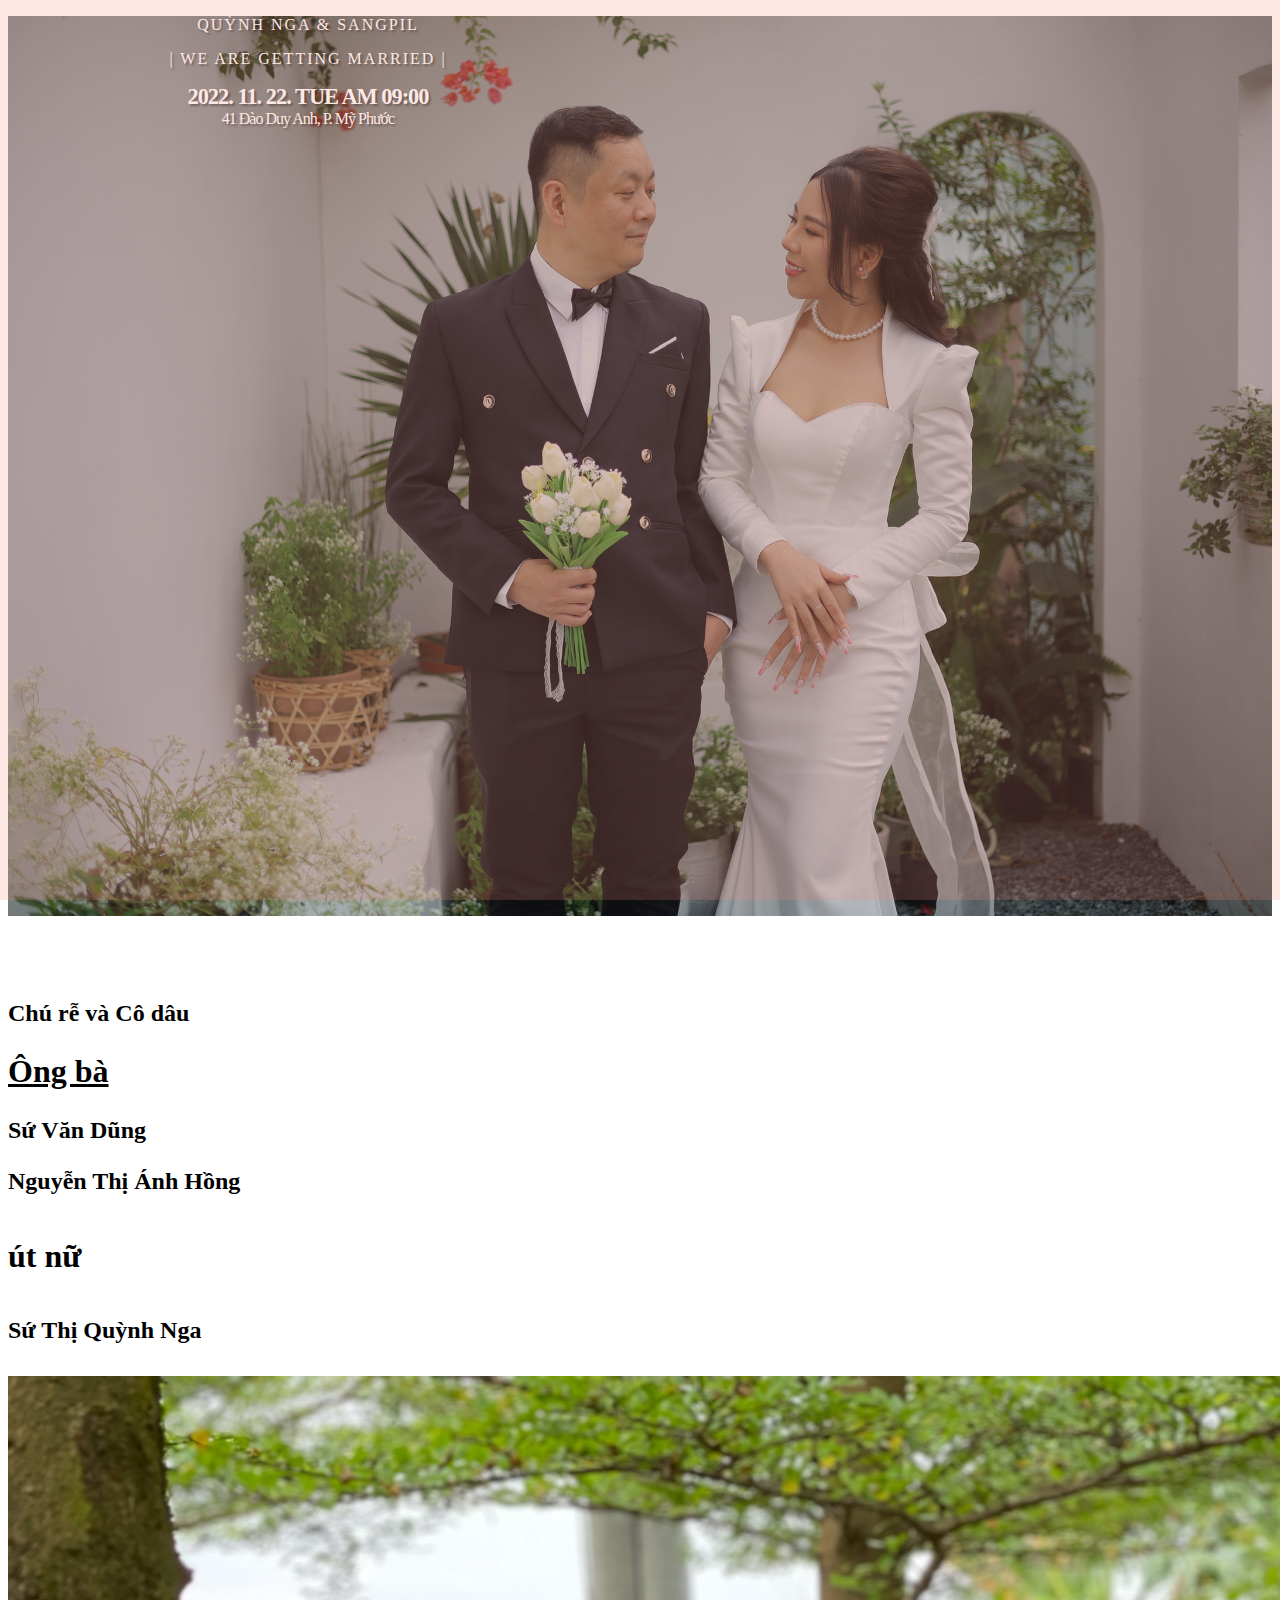
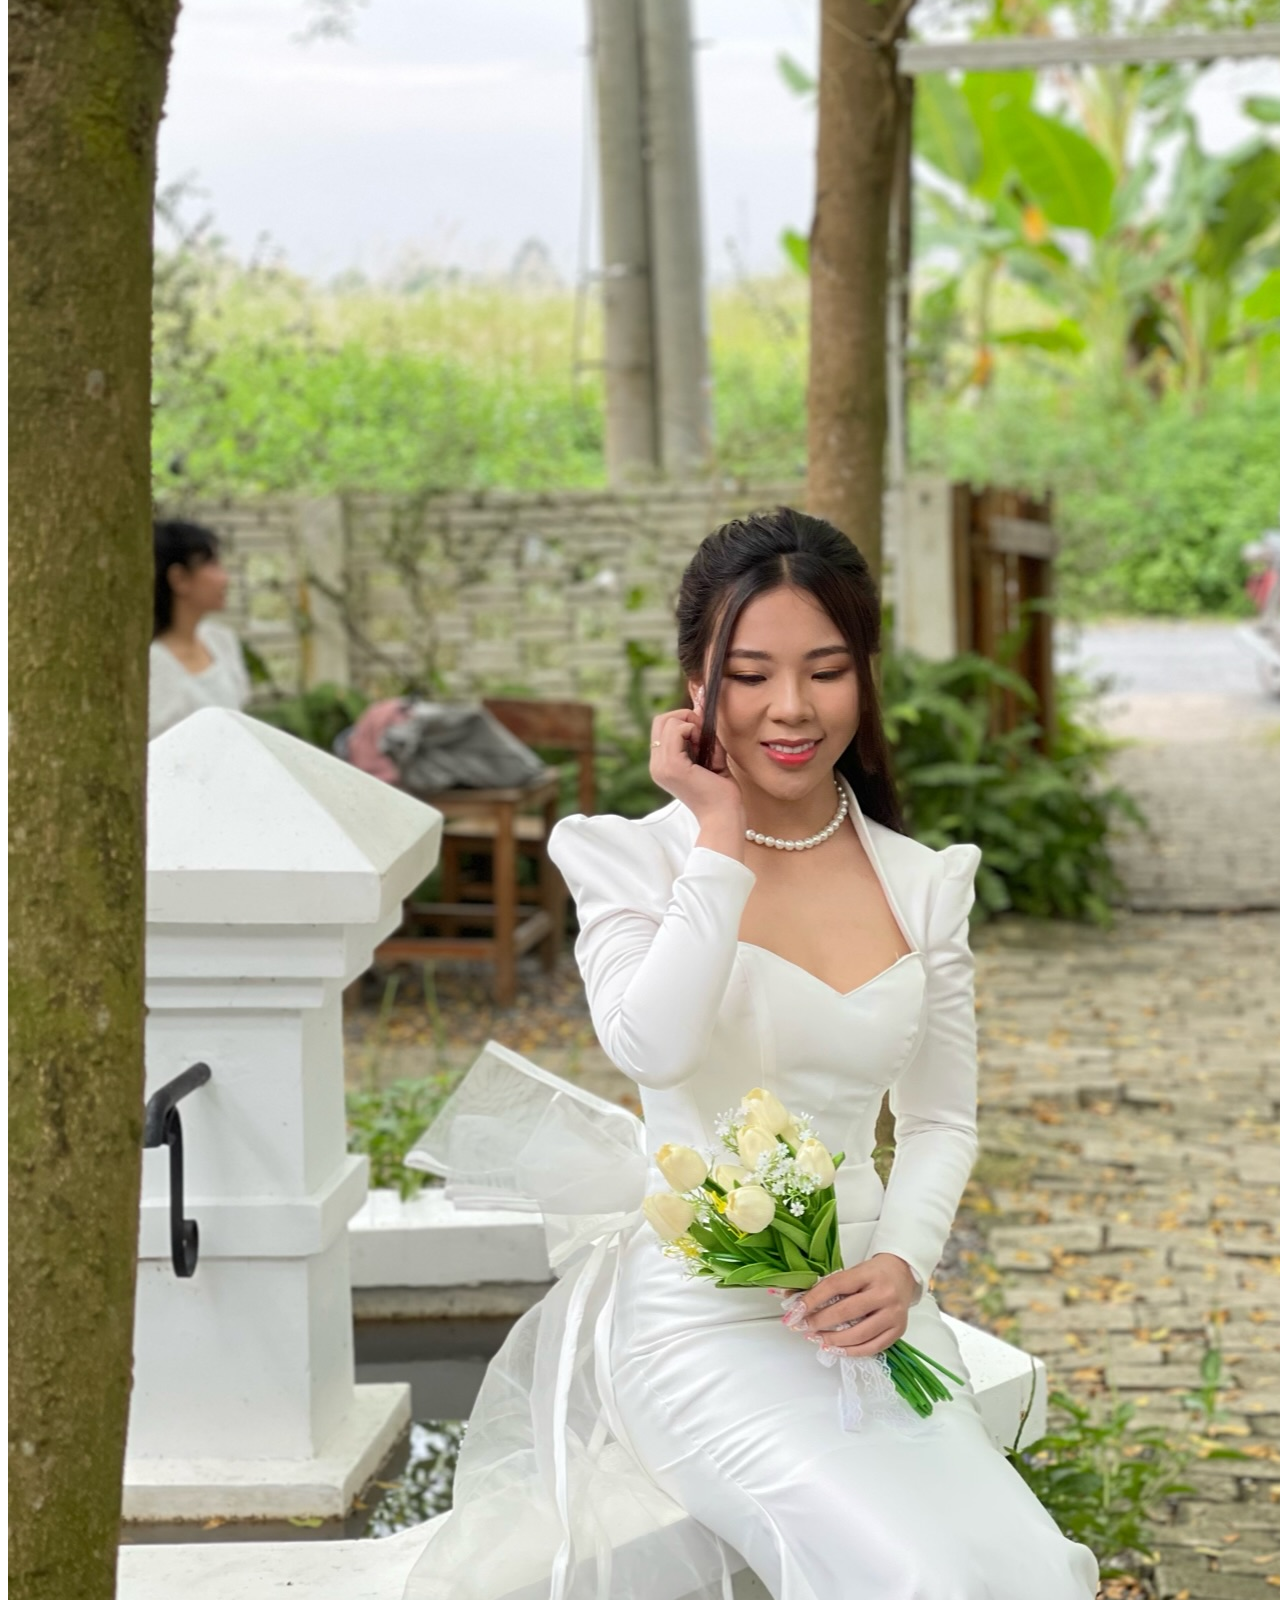
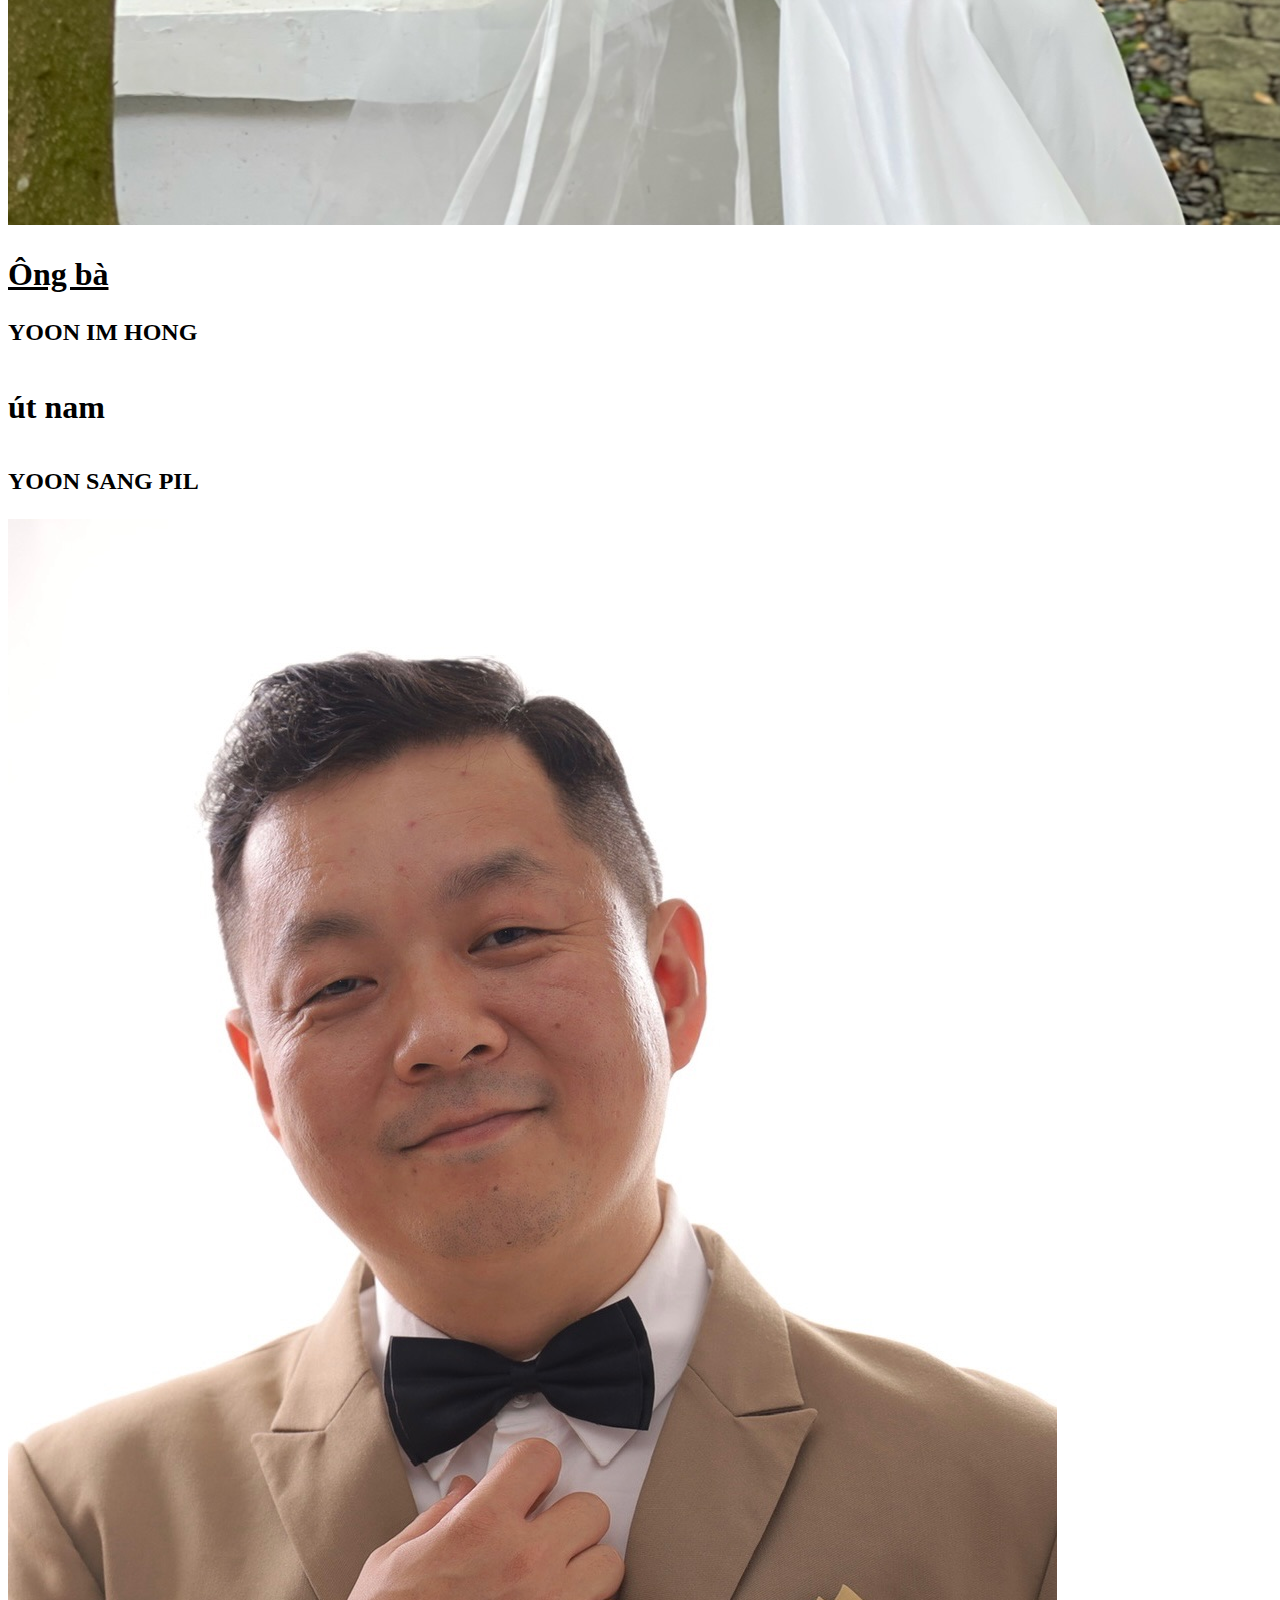
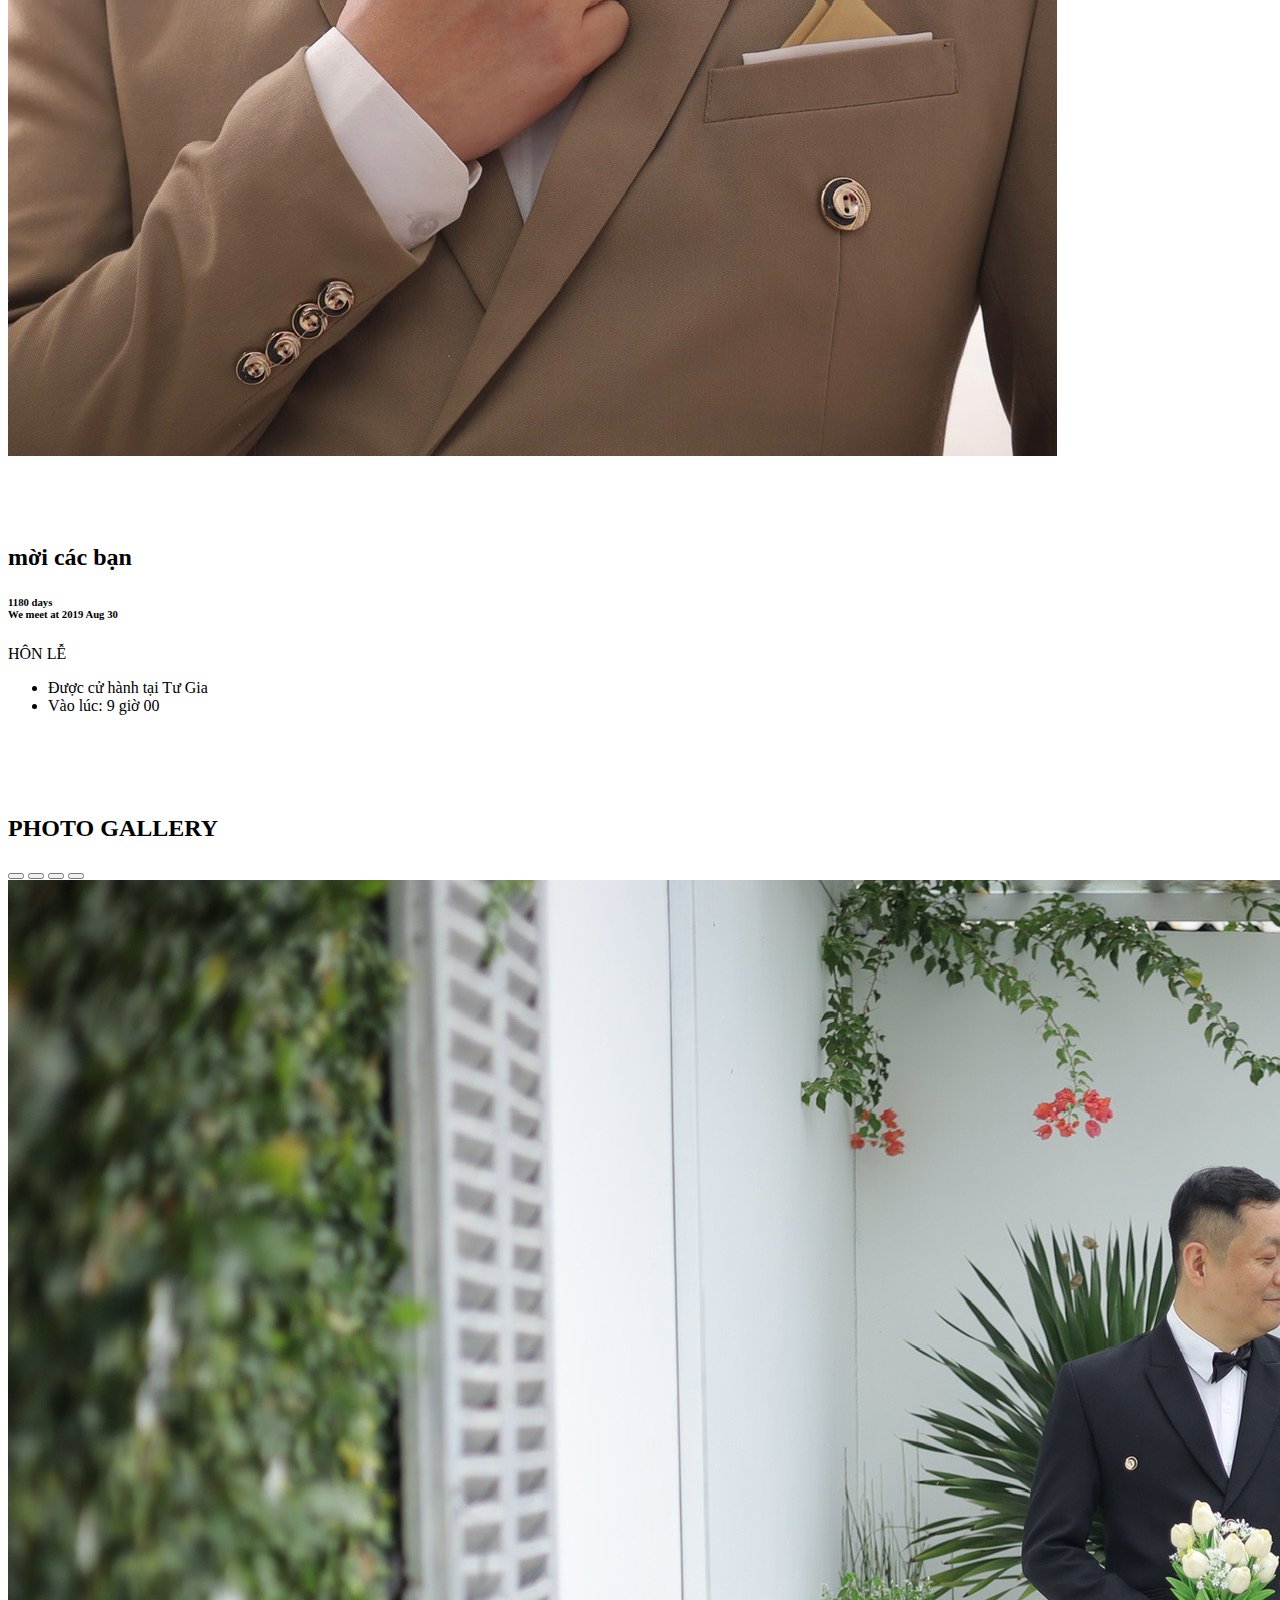
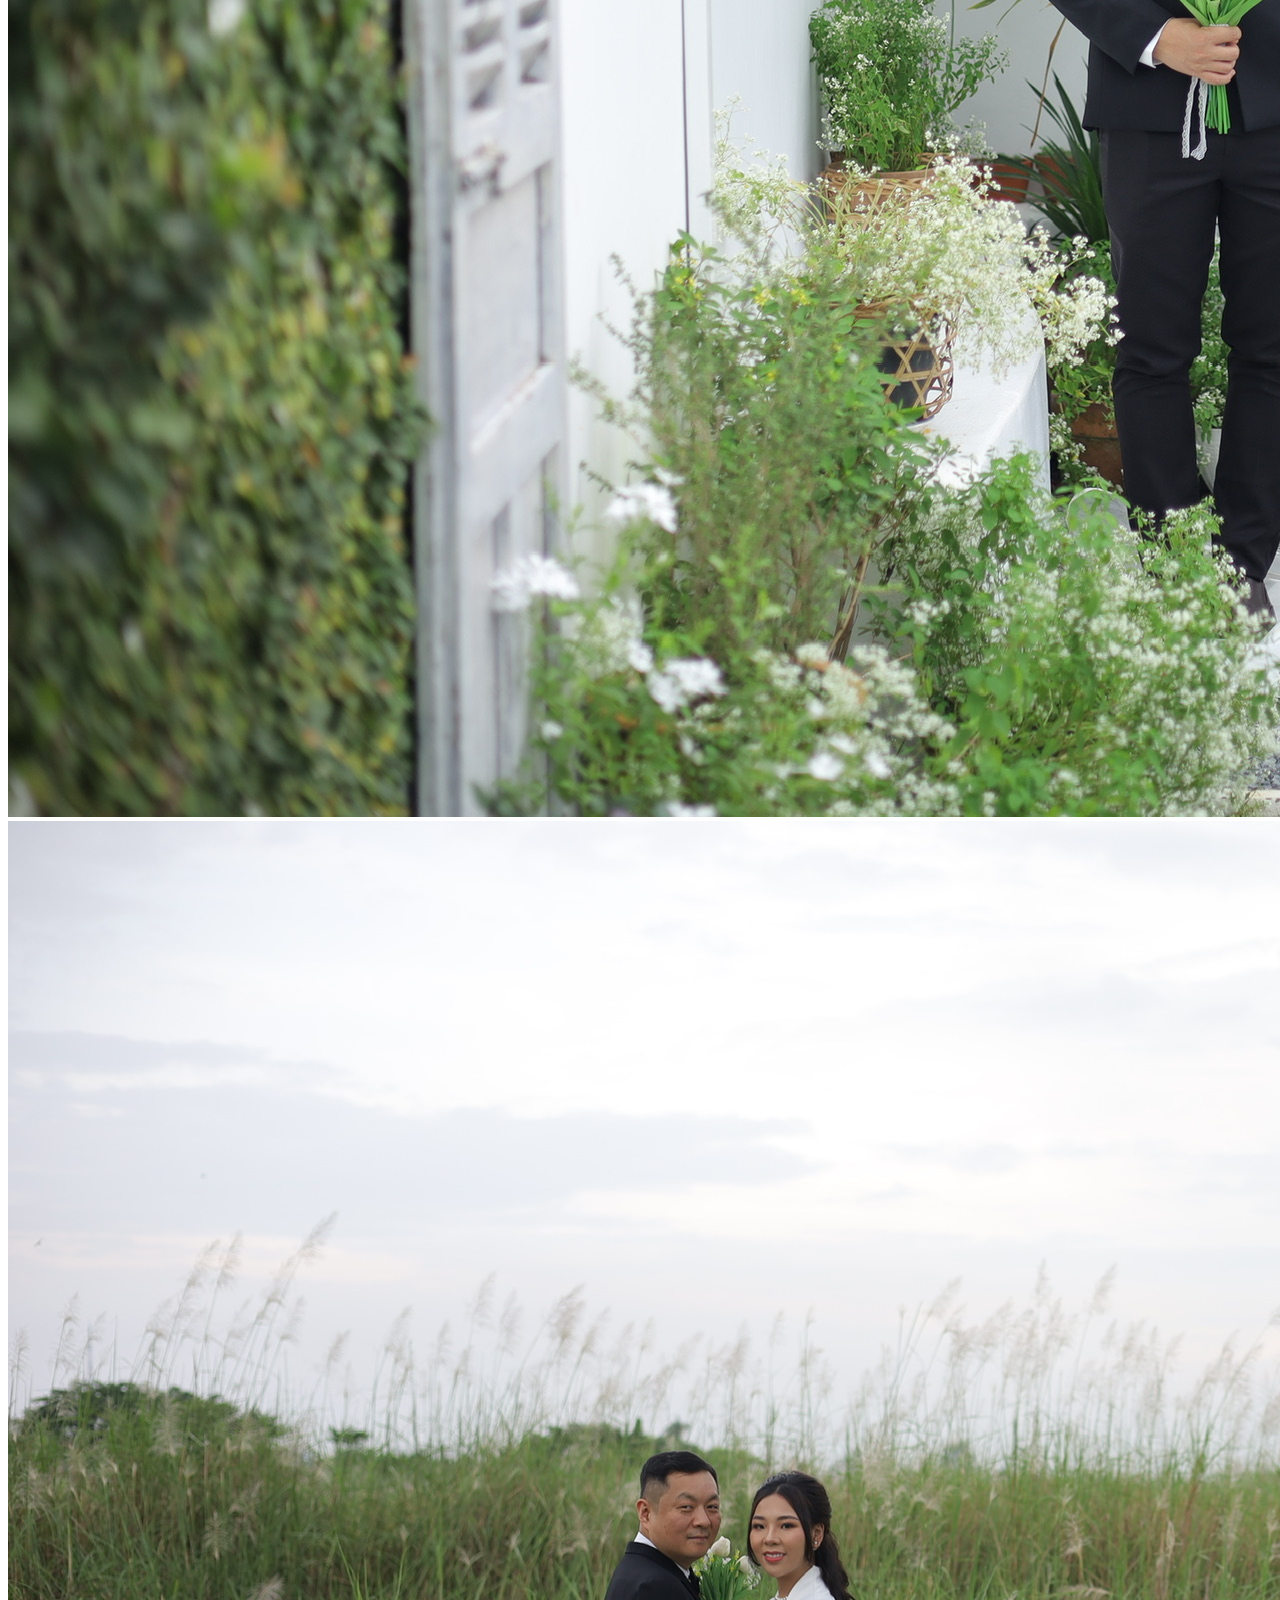
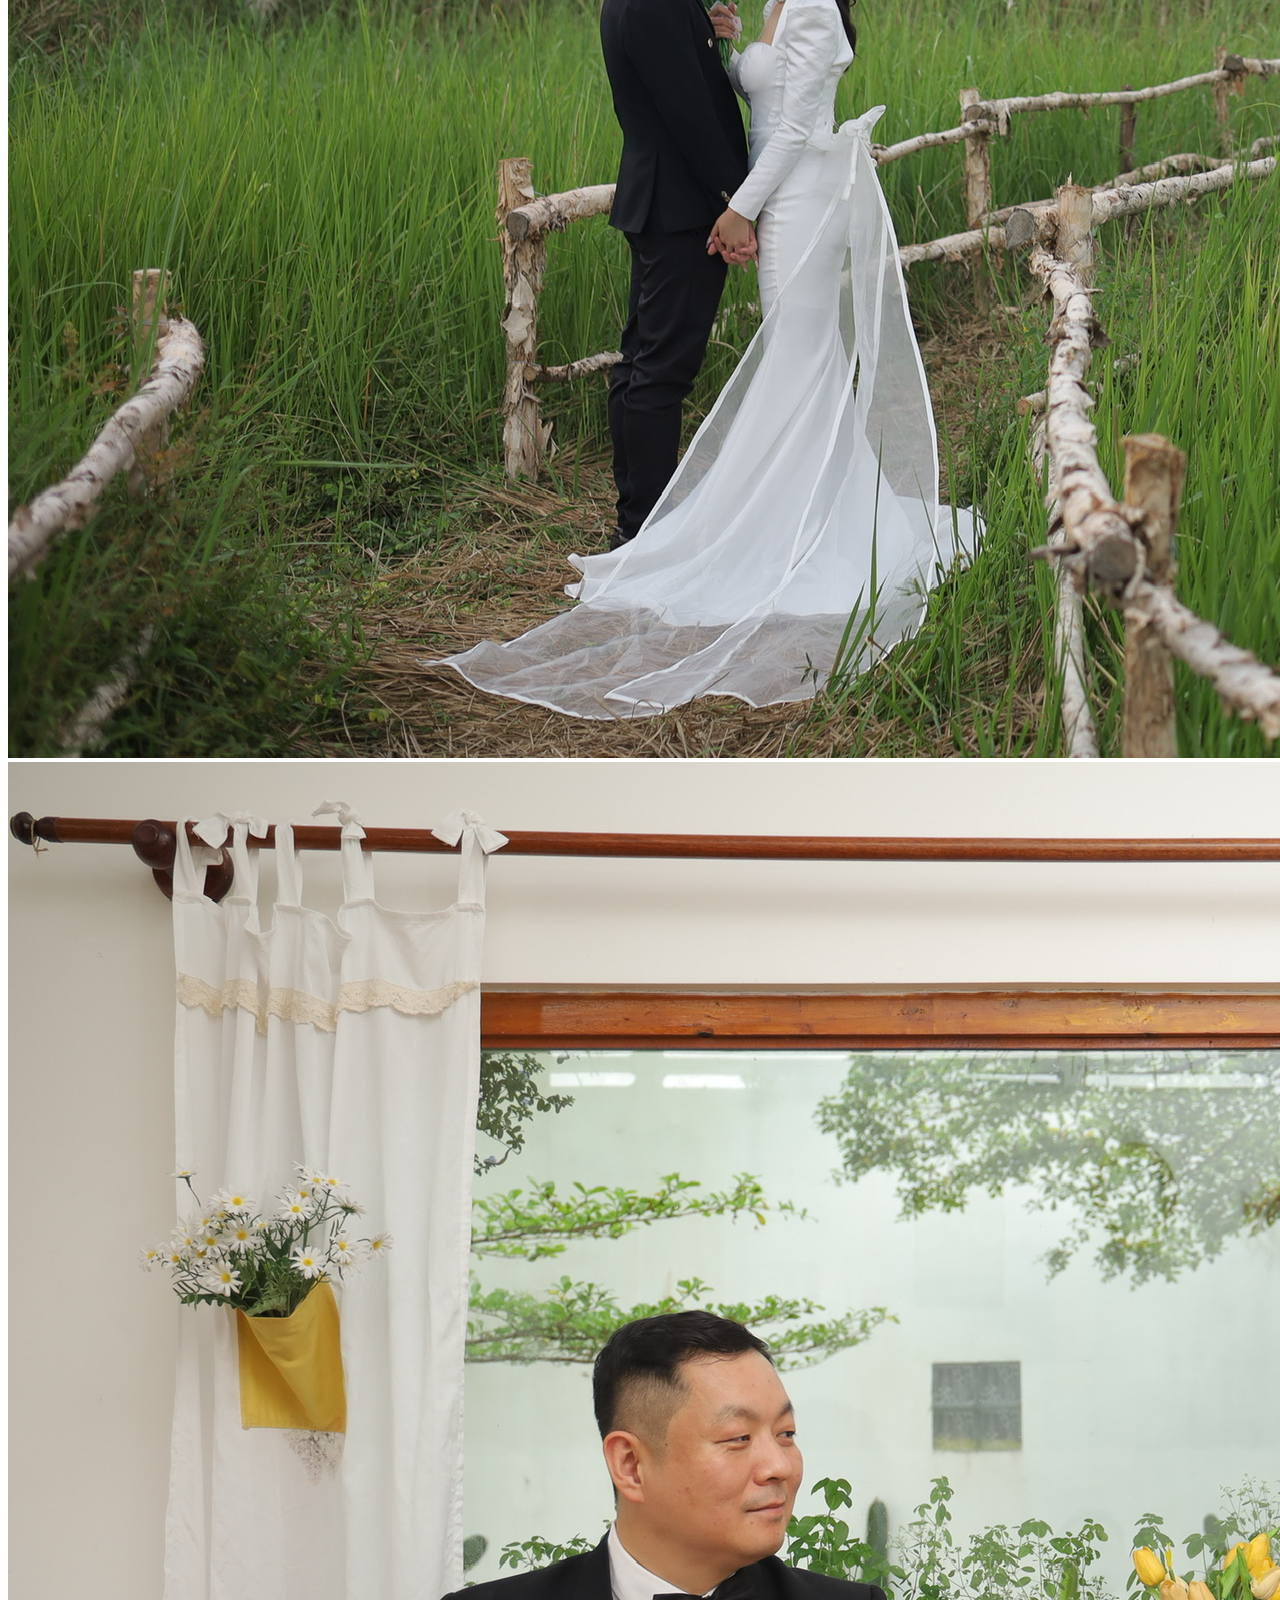
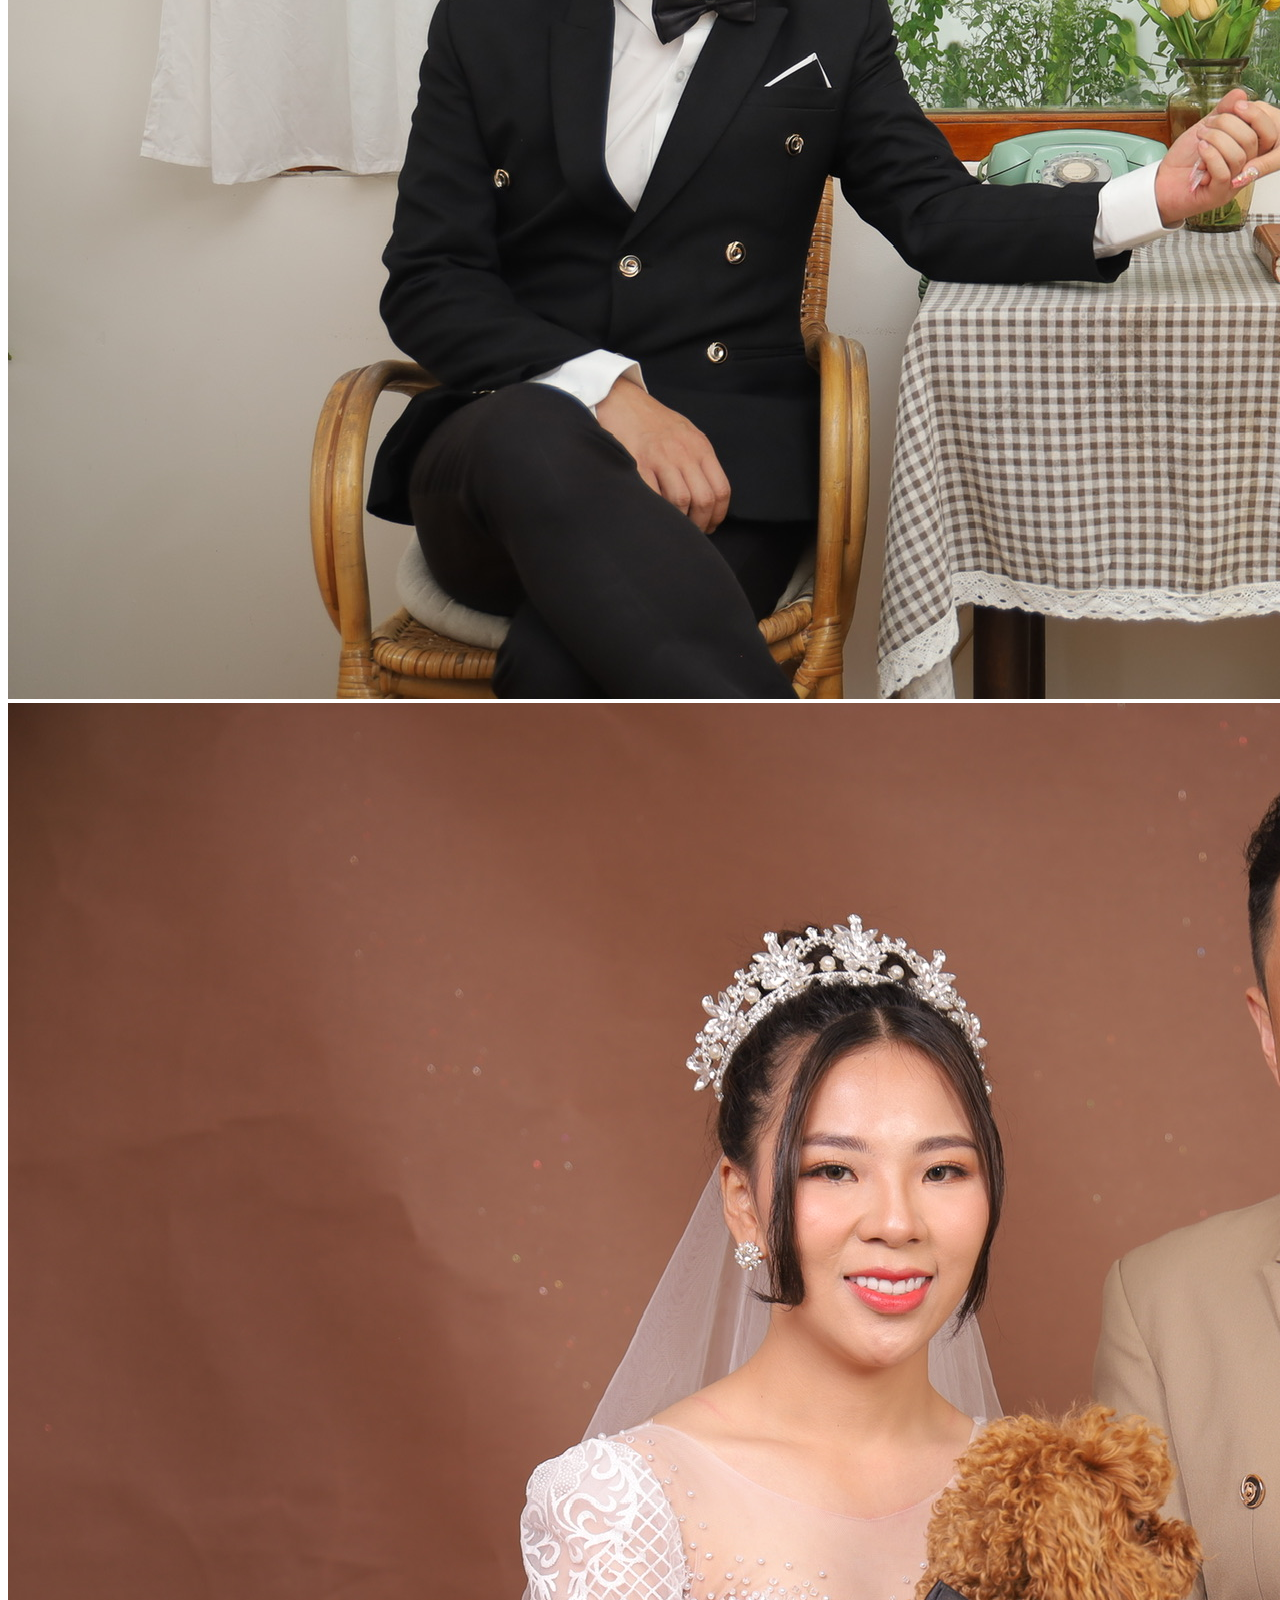
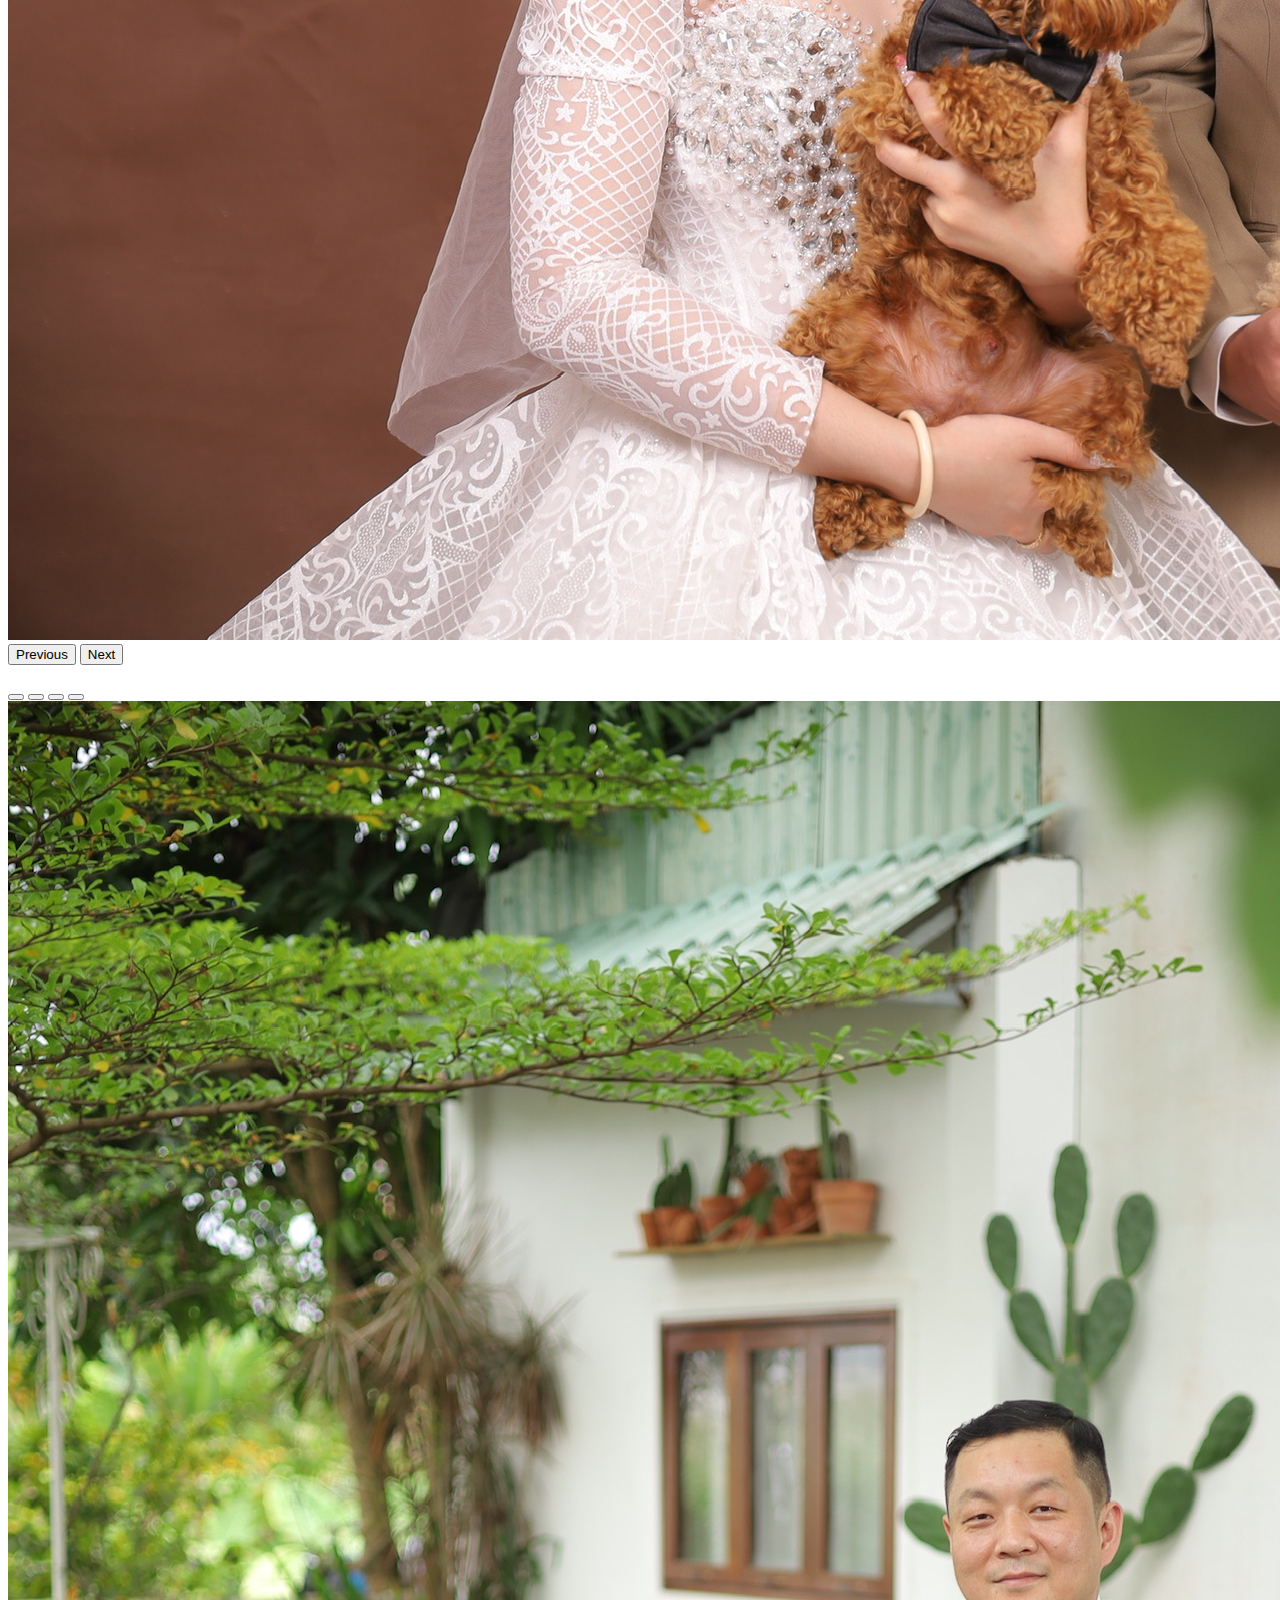
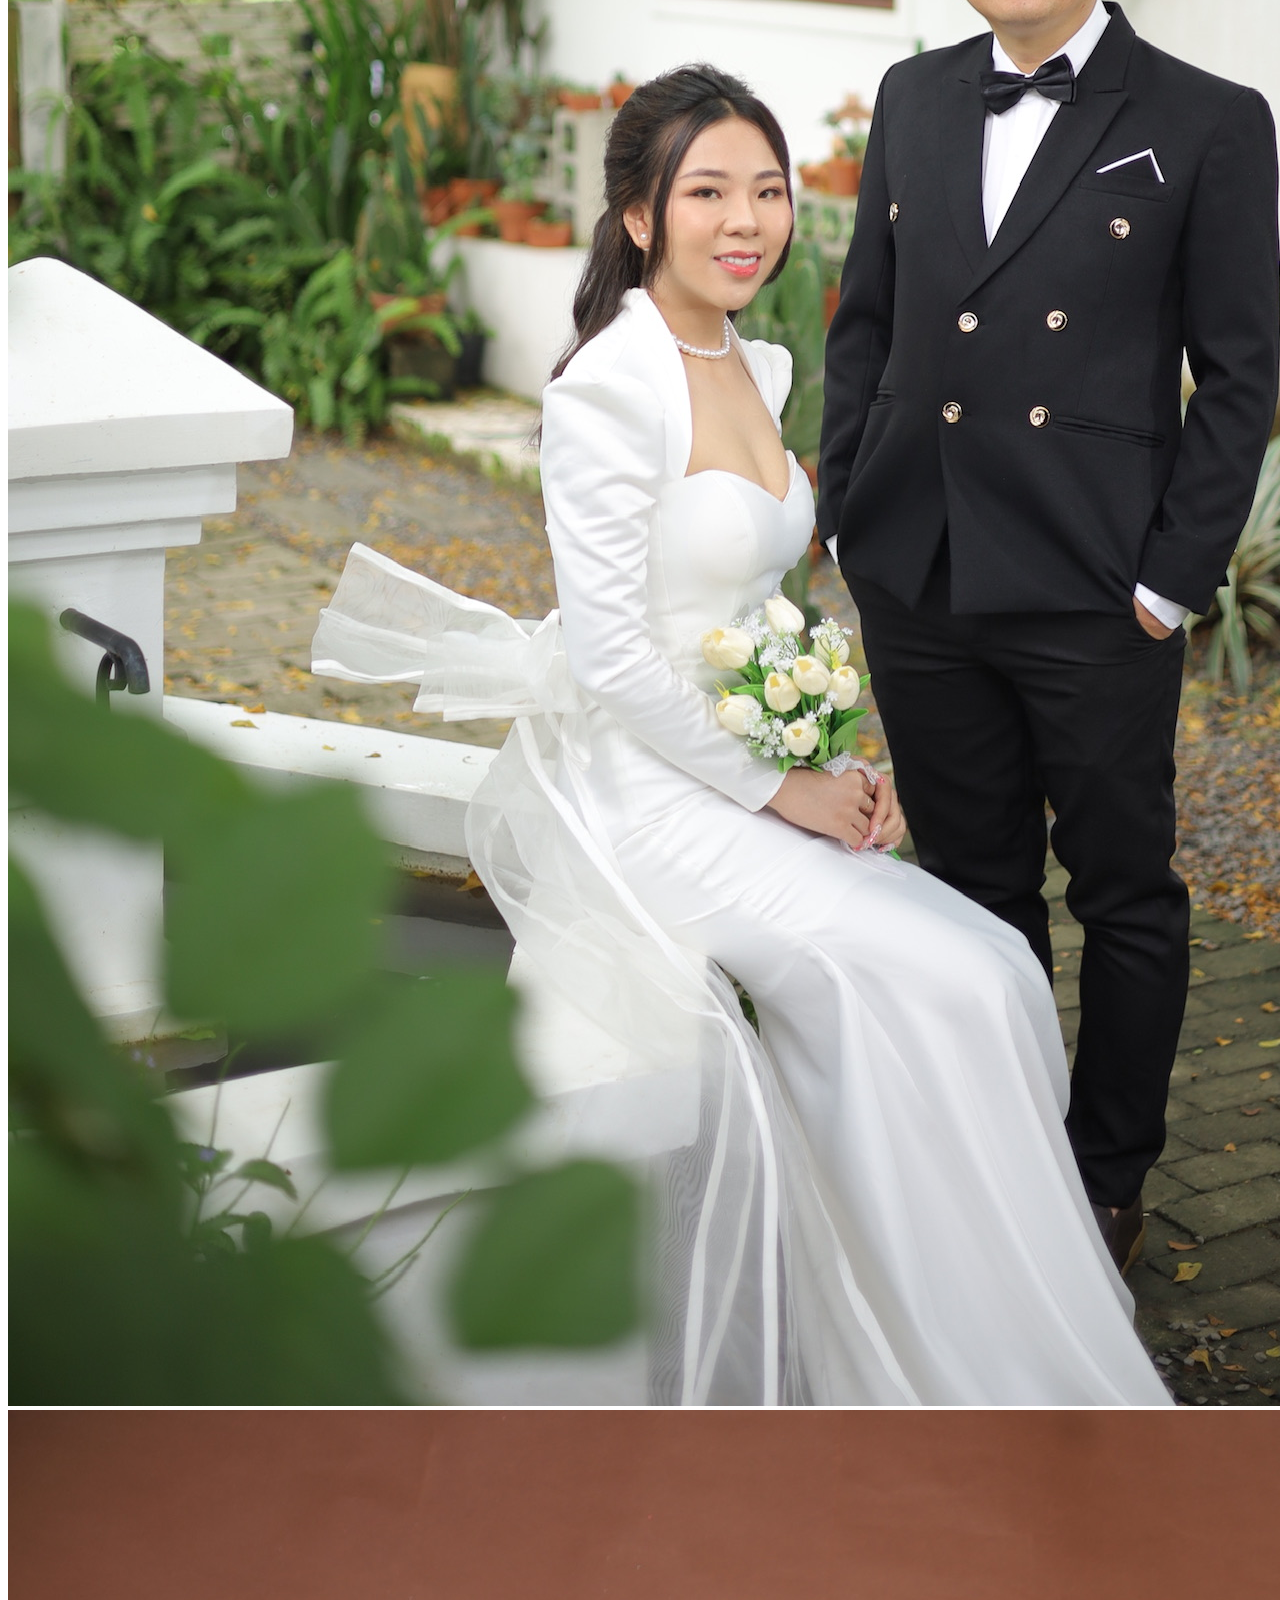
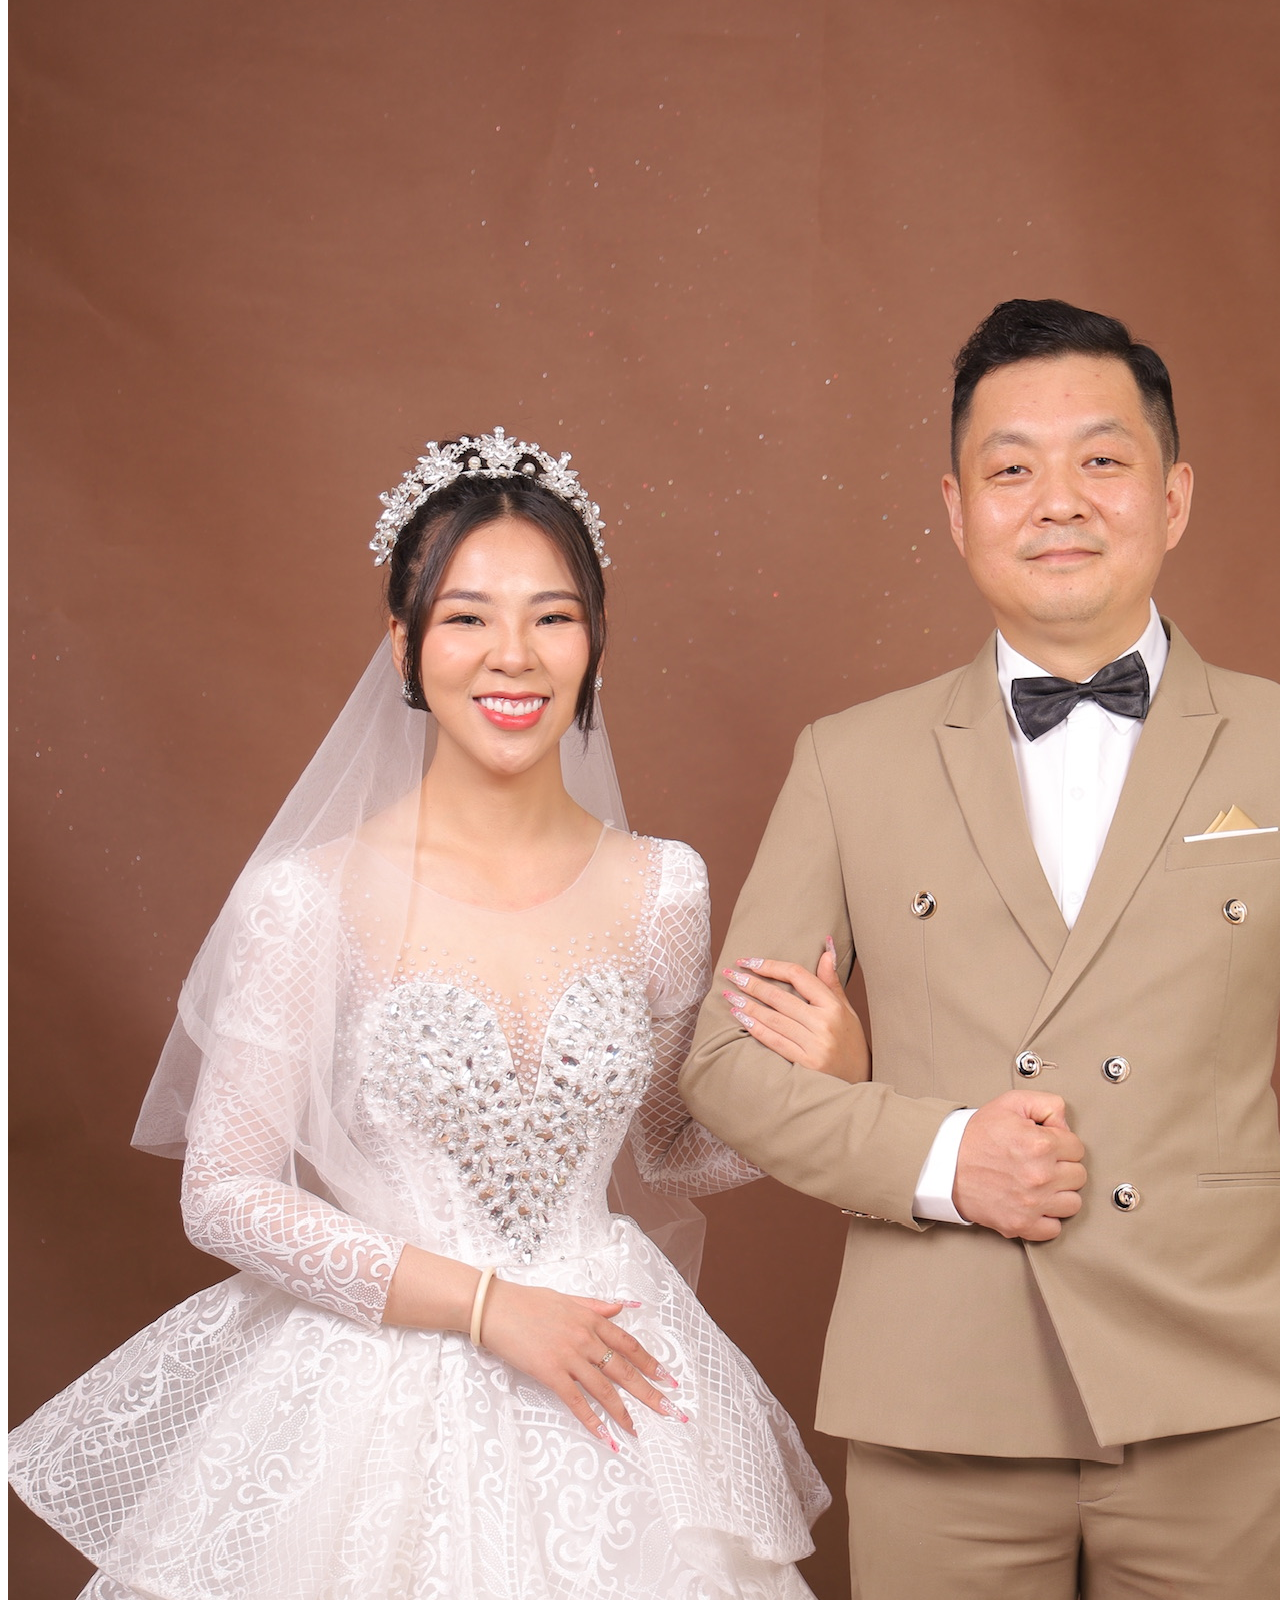
<file: index.html>
<!DOCTYPE html>
<html lang="en">
<head>
    <meta charset="UTF-8">
    <meta http-equiv="X-UA-Compatible" content="IE=edge">
    <meta name="viewport" content="width=device-width, initial-scale=1.0">
    <!-- url 링크시 썸네일 이미지 -->
    <meta property="og:image" content="https://raw.githubusercontent.com/angelgun/-angelgun-annaandsp.io/main/img/background-img.JPG">
    <!-- url 링크시 설명-->
    <meta name="description" content="Sứ Thị Quỳnh Nga Thẻ mời di động">
    <meta property="og:site_name" content="Sứ Thị Quỳnh Nga Thẻ mời di động">
    <meta property="og:title" content="Sứ Thị Quỳnh Nga Thẻ mời di động">
    <meta property="og:type" content="website" />
    <title>Sứ Thị Quỳnh Nga Thẻ mời di động</title>
    <link rel="icon" type="image/x-icon" href="./favicon.png">
    <link rel="stylesheet" href="./css/style.css">
    <link href="https://cdn.jsdelivr.net/npm/bootstrap@5.0.2/dist/css/bootstrap.min.css" rel="stylesheet" integrity="sha384-EVSTQN3/azprG1Anm3QDgpJLIm9Nao0Yz1ztcQTwFspd3yD65VohhpuuCOmLASjC" crossorigin="anonymous">
</head>
<body>
    <div class="page-content">
        <div class="div">
            <div class="start-page">
                <div class="start-wedding-anno d-flex align-items-center justify-content-start">
                    <div class="container start-anno-container ">
                        <p class="start-couple-name" style="font-size:1em">QUỲNH NGA & SANGPIL</p>
                        <p class="h2 mt-5" style="font-family: 'Gugi'; font-size:1.0em">
                            | WE ARE GETTING MARRIED |
                        </p>
                        <p class="h2 mt-5"
                           style="font-family: 'Noto Serif KR', serif; font-size:1.0em; letter-spacing:-1px">
                            <b style="font-size:1.4em;">2022. 11. 22. TUE AM 09:00</b>
                            <br>41 Đào Duy Anh, P. Mỹ Phước
                        </p>
                    </div>
                </div>
            </div>
            <div class="my-section">
                <div class="container">
                    <h2 class="h1 text-center pb-3" style="font-family: 'Noto Serif KR', serif;">Chú rễ và Cô dâu</h2>
                    <div class="row text-center">
                        <div class="col-md-6">
                            <div class="mt-3">
                                <h2 style="font-family: serif; font-size:2em">
                                    <u>Ông bà</u>
                                </h2>
                                <h3 style="font-family: serif; font-size:1.5em">
                                    Sứ Văn Dũng
                                </h3>
                                <h3 style="font-family: serif; font-size:1.5em">
                                    Nguyễn Thị Ánh Hồng
                                </h3>
                                <h4 style="font-family: serif; font-size:2em">
                                    út nữ
                                </h4>
                                <h4 style="font-family: serif; font-size:1.5em">
                                    Sứ Thị Quỳnh Nga
                                </h4>
                                <img alt="wife" class="img-fluid" src="./img/wife.JPG"/>
                            </div>
                        </div>
                        <div class="col-md-6">
                            <div class="mt-3">
                                <h2 style="font-family: serif; font-size:2em">
                                    <u>Ông bà</u>
                                </h2>
                                <h3 style="font-family: serif; font-size:1.5em">
                                    YOON IM HONG
                                </h3>
                                <h4 style="font-family: serif; font-size:2em">
                                    út nam
                                </h4>
                                <h3 style="font-family: serif; font-size:1.5em">
                                    YOON SANG PIL</h3>
                                <img alt="Bride" class="img-fluid" src="./img/husband.JPG"/>
                            </div>
                        </div>
                    </div>
                </div>
            </div>
            <div class="my-section bg-light">
                <div class="container">
                    <h2 class="h1 text-center pb-3" style="font-family: 'Noto Serif KR', serif;">mời các bạn</h2>
                        <div class="col text-center mb-5">
                            <h6 style="font-family: 'Noto Serif KR', serif;">
                                1180 days<br>
                                We meet at 2019 Aug 30
                            </h6>
                        </div>
                    <div class="row">
                        <div class="col-md-7 col-sm-12">
                            <div class="my-3">
                                <div class="h4">HÔN LỄ</div>
                                <ul>
                                    <li>
                                        <i class="text-muted fas fa-map-marker-alt"></i>
                                        <span class="pl-2 text-muted">Được cử hành tại Tư Gia                                        </span>
                                    </li>
                                    <li class="pt-2">
                                        <i class="text-muted far fa-calendar-alt"></i>
                                        <span class="pl-2 text-muted">Vào lúc: 9 giờ 00
                                        </span>
                                    </li>
                                </ul>
                            </div>
                        </div>
                    </div>
                </div>
            </div>
            <div class="my-section" id="gallery">
                <div class="photo-gallery">
                    <div class="container">
                        <h2 class="h1 text-center pb-3" style="font-family: 'Noto Serif KR', serif;">PHOTO GALLERY</h2>
                        <div id="carouselIndicators1" class="carousel slide" data-bs-ride="carousel">
                            <div class="carousel-indicators">
                              <button type="button" data-bs-target="#carouselIndicators1" data-bs-slide-to="0" class="active" aria-current="true" aria-label="Slide 1"></button>
                              <button type="button" data-bs-target="#carouselIndicators1" data-bs-slide-to="1" aria-label="Slide 2"></button>
                              <button type="button" data-bs-target="#carouselIndicators1" data-bs-slide-to="2" aria-label="Slide 3"></button>
                              <button type="button" data-bs-target="#carouselIndicators1" data-bs-slide-to="3" aria-label="Slide 4"></button>
                            </div>
                            <div class="carousel-inner">
                              <div class="carousel-item active">
                                <img src="./img/C-1.JPG" class="d-block w-100" alt="C-1">
                              </div>
                              <div class="carousel-item">
                                <img src="./img/C-2.JPG" class="d-block w-100" alt="C-2">
                              </div>
                              <div class="carousel-item">
                                <img src="./img/C-3.JPG" class="d-block w-100" alt="C-3">
                              </div>
                              <div class="carousel-item">
                                <img src="./img/C-4.JPG" class="d-block w-100" alt="C-4">
                              </div>
                            </div>
                            <button class="carousel-control-prev" type="button" data-bs-target="#carouselIndicators1" data-bs-slide="prev">
                              <span class="carousel-control-prev-icon" aria-hidden="true"></span>
                              <span class="visually-hidden">Previous</span>
                            </button>
                            <button class="carousel-control-next" type="button" data-bs-target="#carouselIndicators1" data-bs-slide="next">
                              <span class="carousel-control-next-icon" aria-hidden="true"></span>
                              <span class="visually-hidden">Next</span>
                            </button>
                        </div>
                        <br/>
                        <div id="carouselIndicators2" class="carousel slide" data-bs-ride="carousel">
                            <div class="carousel-indicators">
                              <button type="button" data-bs-target="#carouselIndicators2" data-bs-slide-to="0" class="active" aria-current="true" aria-label="Slide 1"></button>
                              <button type="button" data-bs-target="#carouselIndicators2" data-bs-slide-to="1" aria-label="Slide 2"></button>
                              <button type="button" data-bs-target="#carouselIndicators2" data-bs-slide-to="2" aria-label="Slide 3"></button>
                              <button type="button" data-bs-target="#carouselIndicators2" data-bs-slide-to="3" aria-label="Slide 4"></button>
                            </div>
                            <div class="carousel-inner">
                              <div class="carousel-item active">
                                <img src="./img/C-N-1.JPG" class="d-block w-100" alt="C-1">
                              </div>
                              <div class="carousel-item">
                                <img src="./img/C-N-2.JPG" class="d-block w-100" alt="C-2">
                              </div>
                              <div class="carousel-item">
                                <img src="./img/C-N-3.JPG" class="d-block w-100" alt="C-3">
                              </div>
                              <div class="carousel-item">
                                <img src="./img/C-N-4.JPG" class="d-block w-100" alt="C-4">
                              </div>
                            </div>
                            <button class="carousel-control-prev" type="button" data-bs-target="#carouselIndicators2" data-bs-slide="prev">
                              <span class="carousel-control-prev-icon" aria-hidden="true"></span>
                              <span class="visually-hidden">Previous</span>
                            </button>
                            <button class="carousel-control-next" type="button" data-bs-target="#carouselIndicators2" data-bs-slide="next">
                              <span class="carousel-control-next-icon" aria-hidden="true"></span>
                              <span class="visually-hidden">Next</span>
                            </button>
                        </div>
                    </div>
                </div>
            </div>
            <br />
            <div class="my-section ww-rsvp-detail" id="map">
                <div class="container">
                    <div class="col text-center">
                        <h2 class="text-center pb-3" style="font-family: serif; font-size: 3em;">Tư gia</h2>
                        <div>
                            <h4 style="font-family: serif;">41 Đào Duy Anh, Mỹ Phước</h4>
                            <h4 style="font-family: serif;">Long Xuyên, An Giang</h4>
                        </div>
                    </div>
                    <div class="col-md-12">
                        <iframe src="https://www.google.com/maps/embed?pb=!1m18!1m12!1m3!1d3924.666692049094!2d105.43286171478259!3d10.368512792599098!2m3!1f0!2f0!3f0!3m2!1i1024!2i768!4f13.1!3m3!1m2!1s0x310a731941f3dd19%3A0xe1c71953ac8f9173!2zNDEgxJDDoG8gRHV5IEFuaCwgUC4gTeG7uSBQaMaw4bubYywgVGjDoG5oIHBo4buRIExvbmcgWHV5w6puLCBBbiBHaWFuZywg67Kg7Yq464Ko!5e0!3m2!1sko!2s!4v1668319035815!5m2!1sko!2s" width="100%" height="450" style="border:0;" allowfullscreen="" loading="lazy" referrerpolicy="no-referrer-when-downgrade"></iframe>
                    </div>
                </div>
            </div>
        </div>
    </div>
    <script src="./js/jquery-3.6.1.min.js"></script>
    <script src="https://cdn.jsdelivr.net/npm/bootstrap@5.0.2/dist/js/bootstrap.bundle.min.js" integrity="sha384-MrcW6ZMFYlzcLA8Nl+NtUVF0sA7MsXsP1UyJoMp4YLEuNSfAP+JcXn/tWtIaxVXM" crossorigin="anonymous"></script>
    <script src="https://cdn.jsdelivr.net/npm/@popperjs/core@2.9.2/dist/umd/popper.min.js" integrity="sha384-IQsoLXl5PILFhosVNubq5LC7Qb9DXgDA9i+tQ8Zj3iwWAwPtgFTxbJ8NT4GN1R8p" crossorigin="anonymous"></script>
    <script src="https://cdn.jsdelivr.net/npm/bootstrap@5.0.2/dist/js/bootstrap.min.js" integrity="sha384-cVKIPhGWiC2Al4u+LWgxfKTRIcfu0JTxR+EQDz/bgldoEyl4H0zUF0QKbrJ0EcQF" crossorigin="anonymous"></script>
    <script>
        $(document).ready(function(){
            $('.carousel').carousel();
        });
    </script>
</body>
</html>
</file>
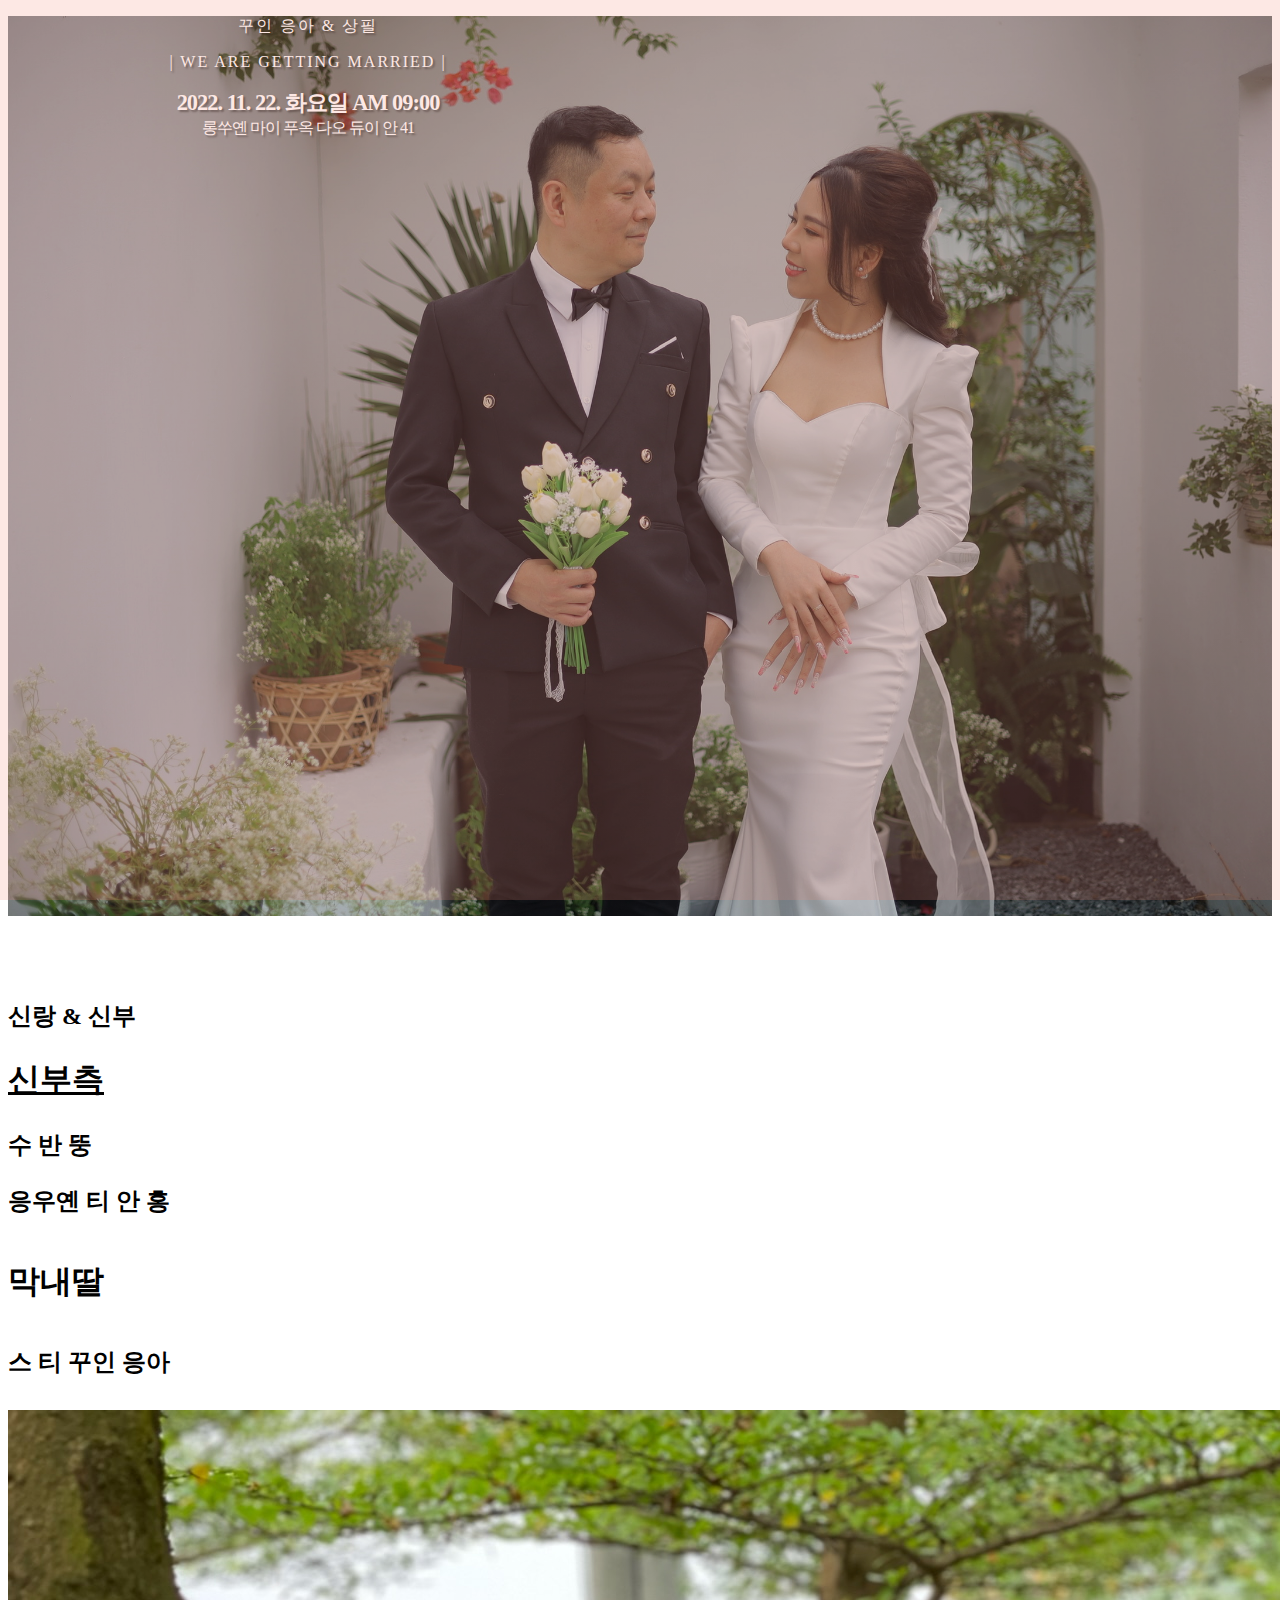
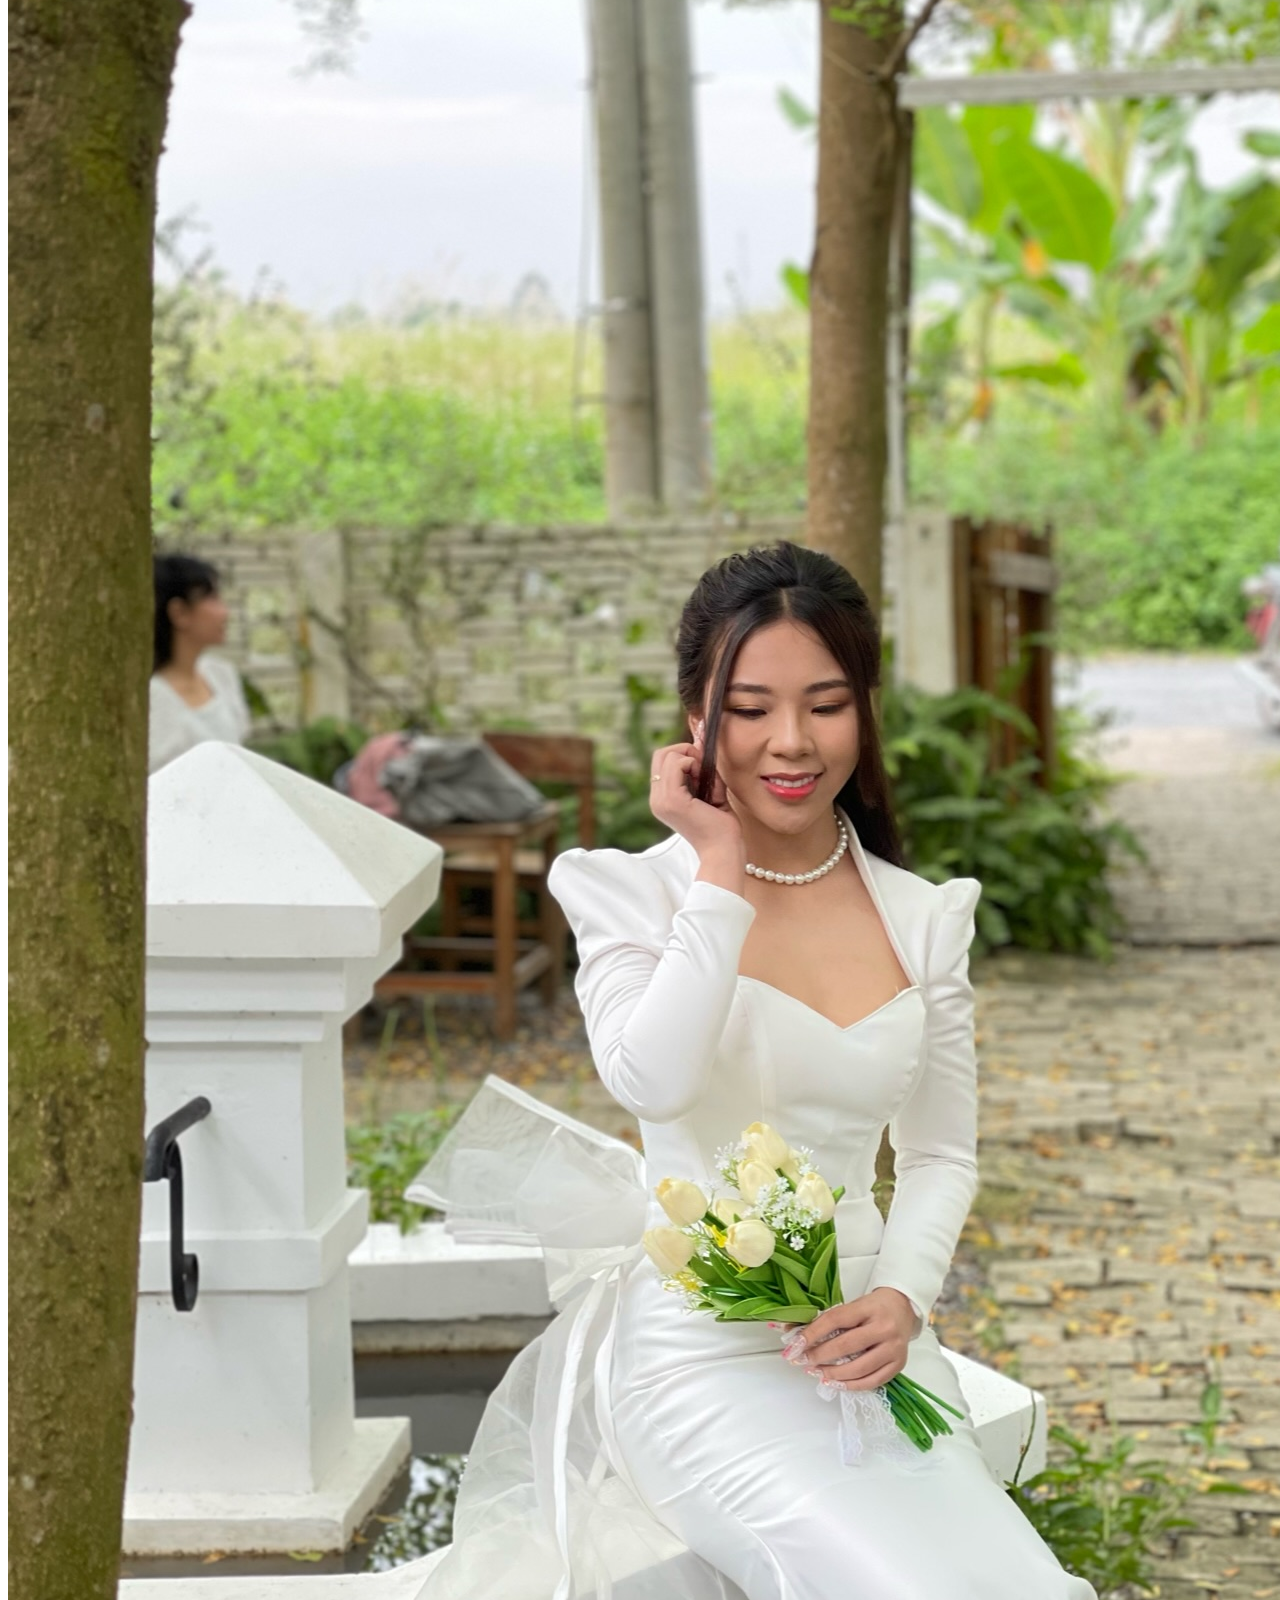
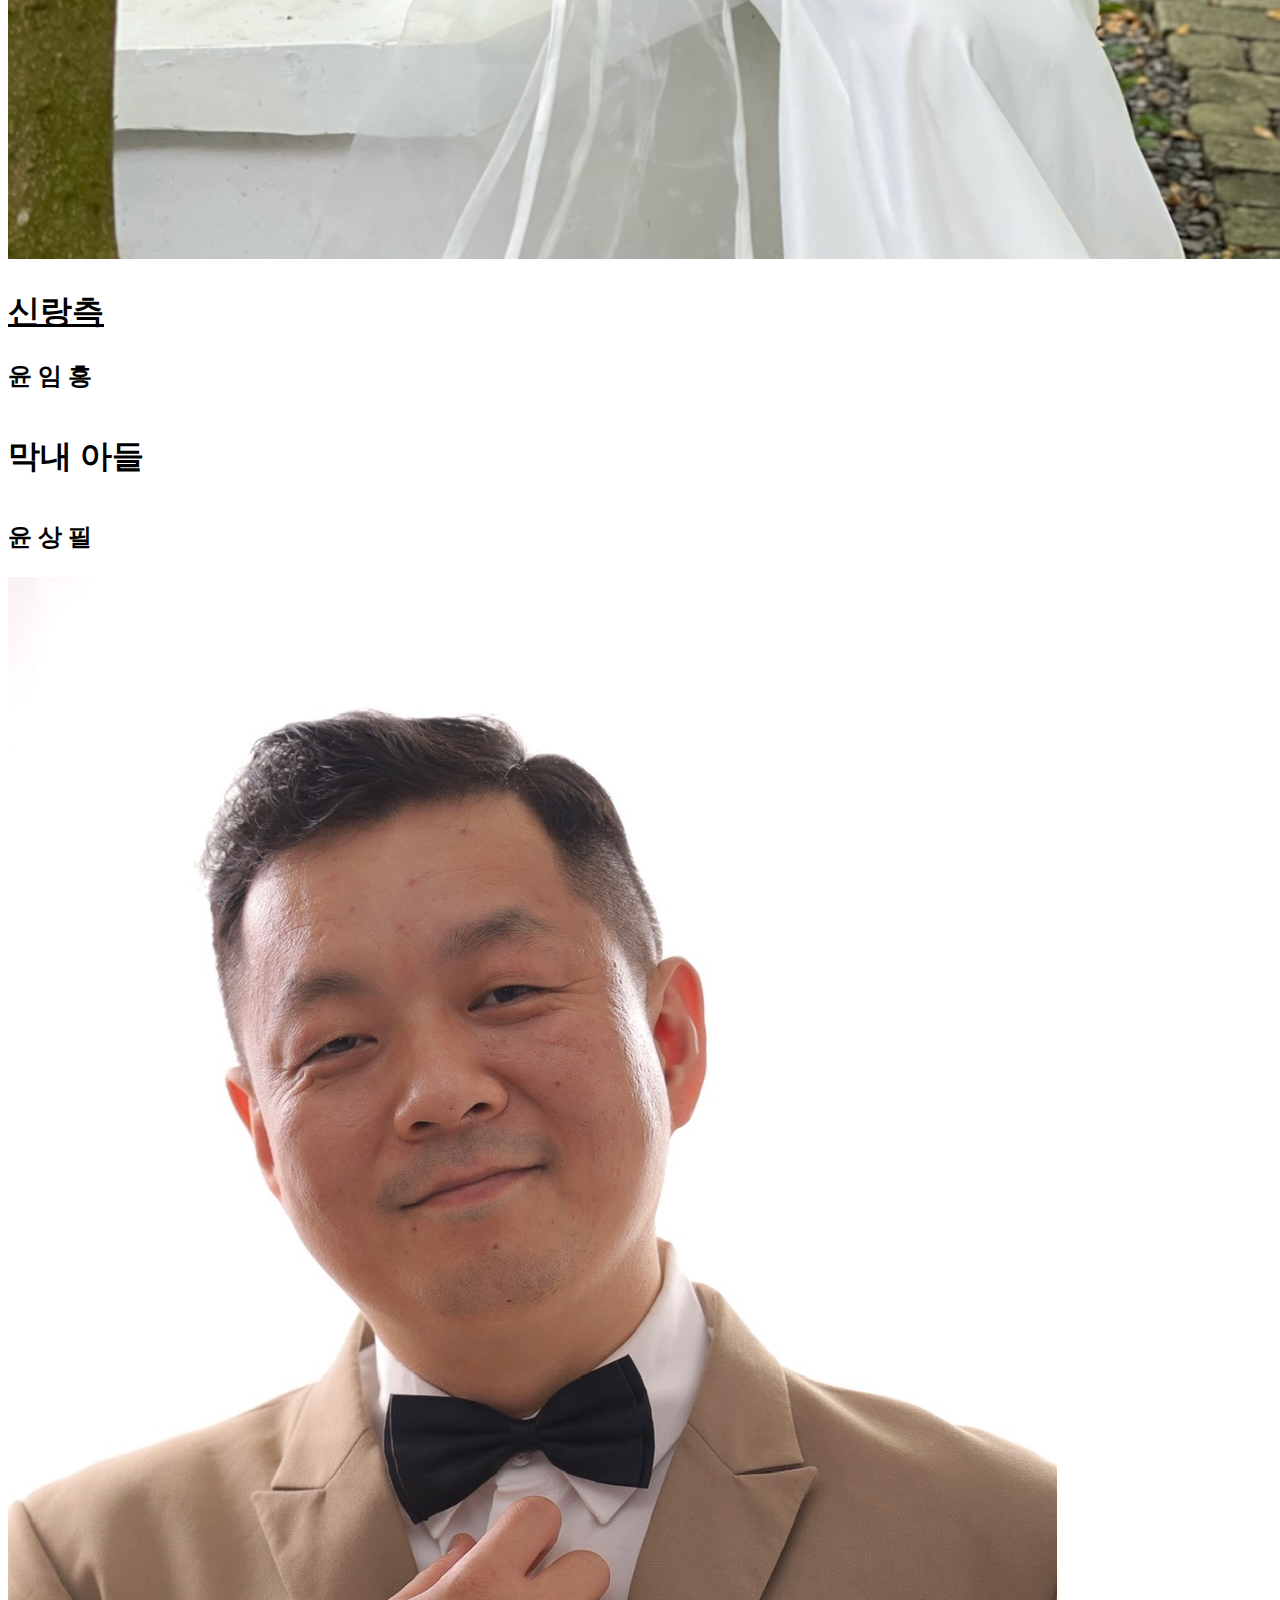
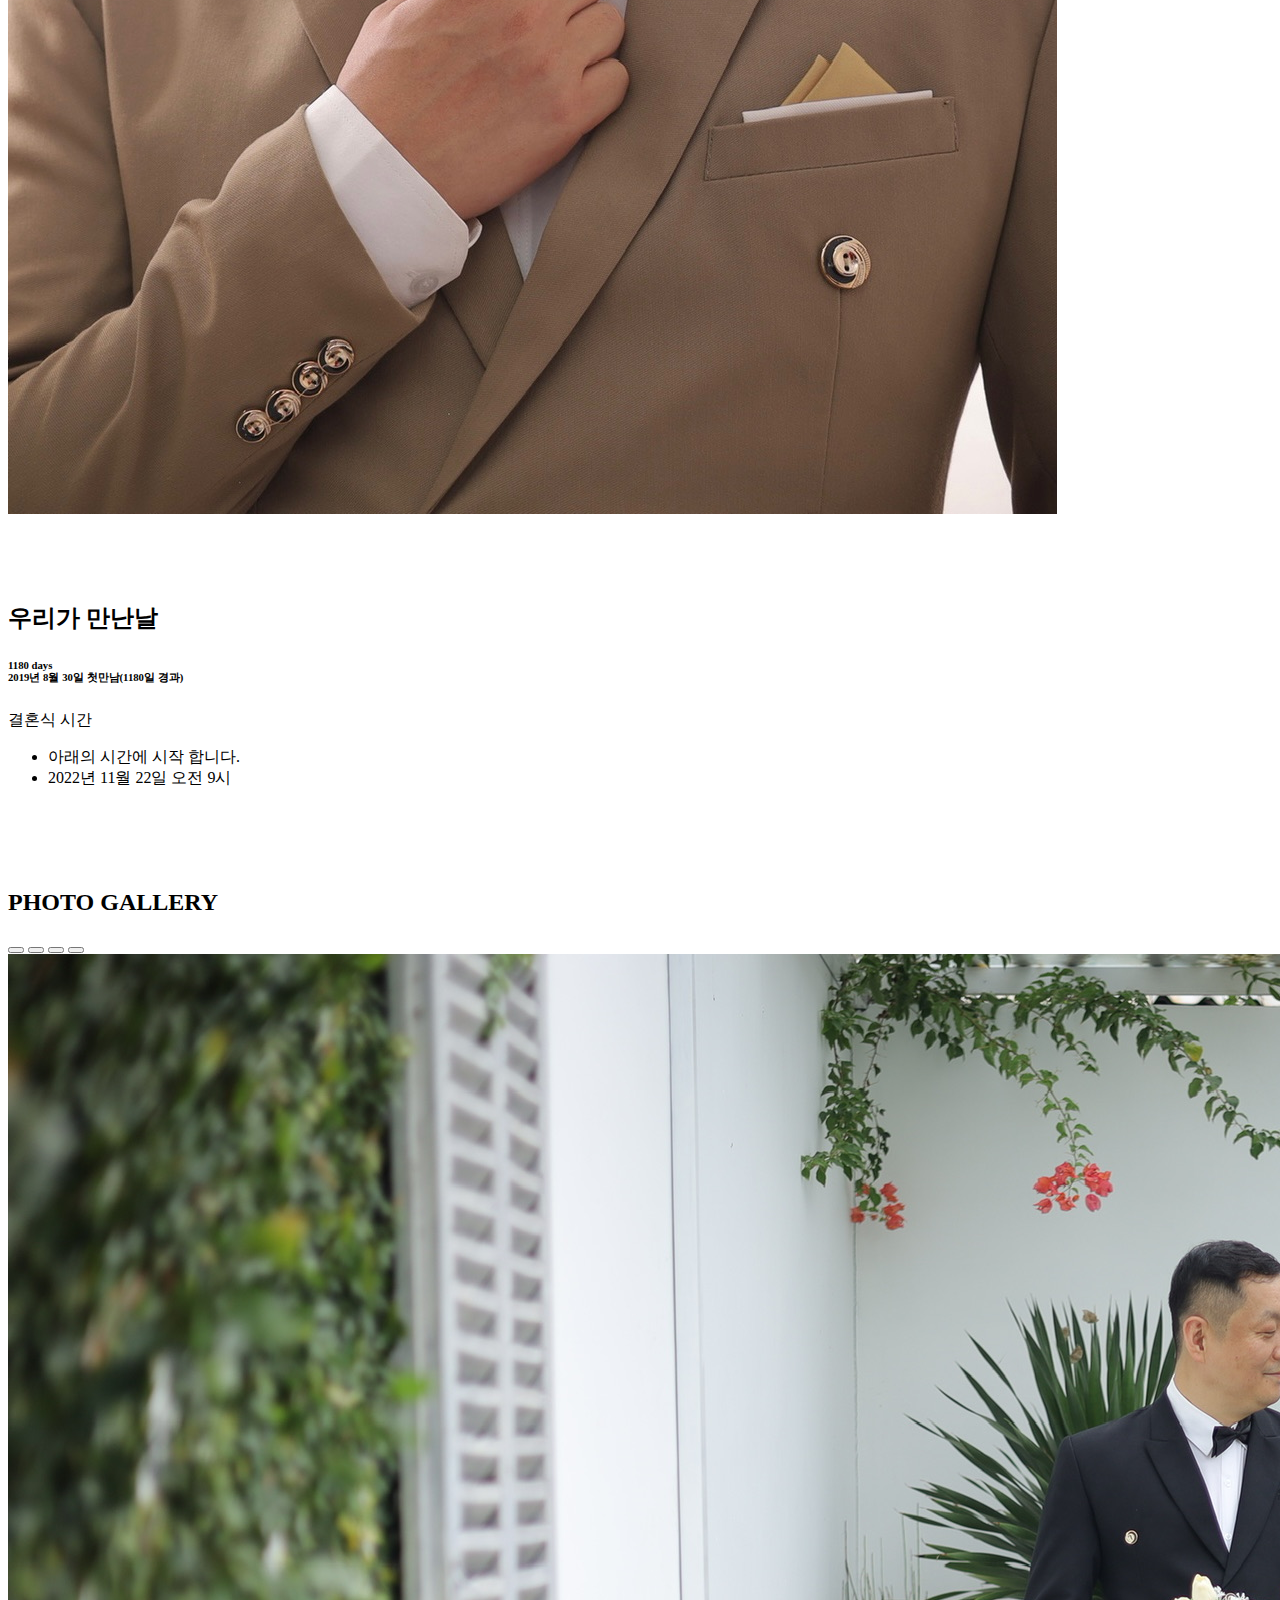
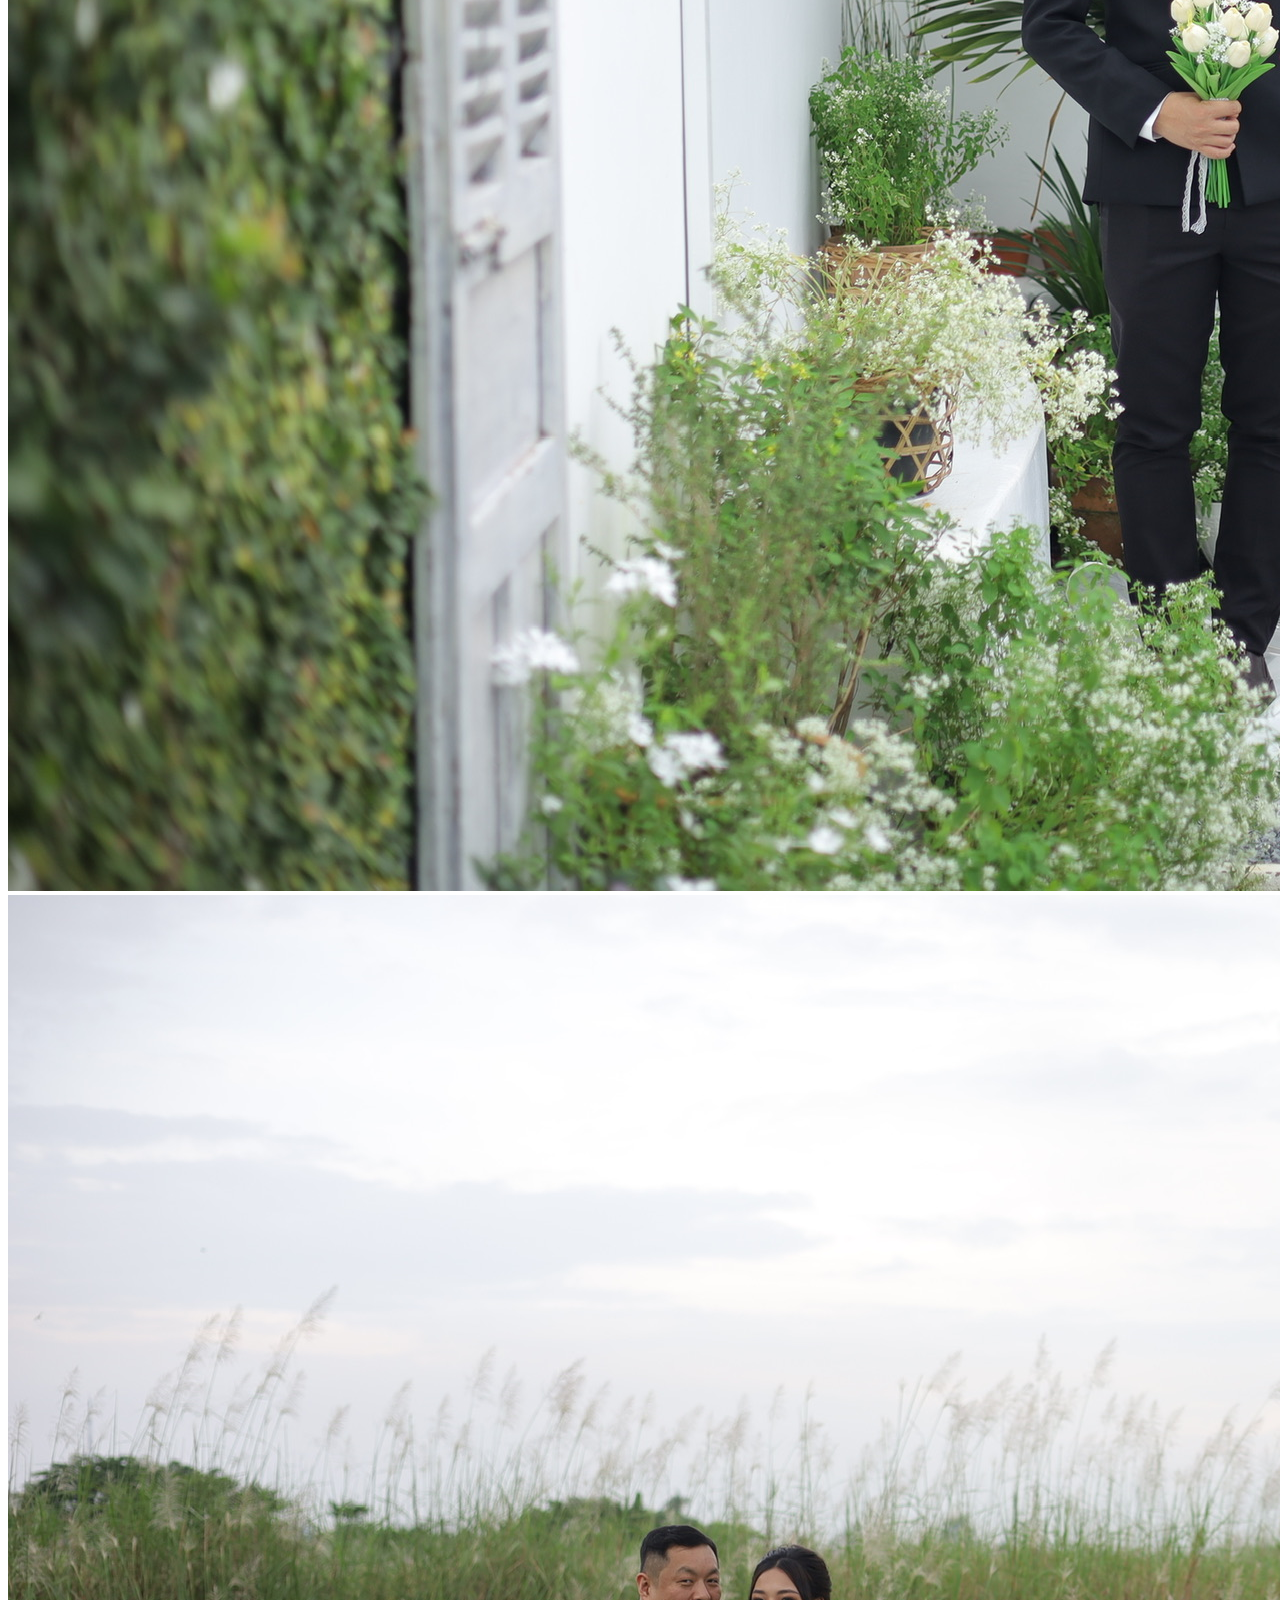
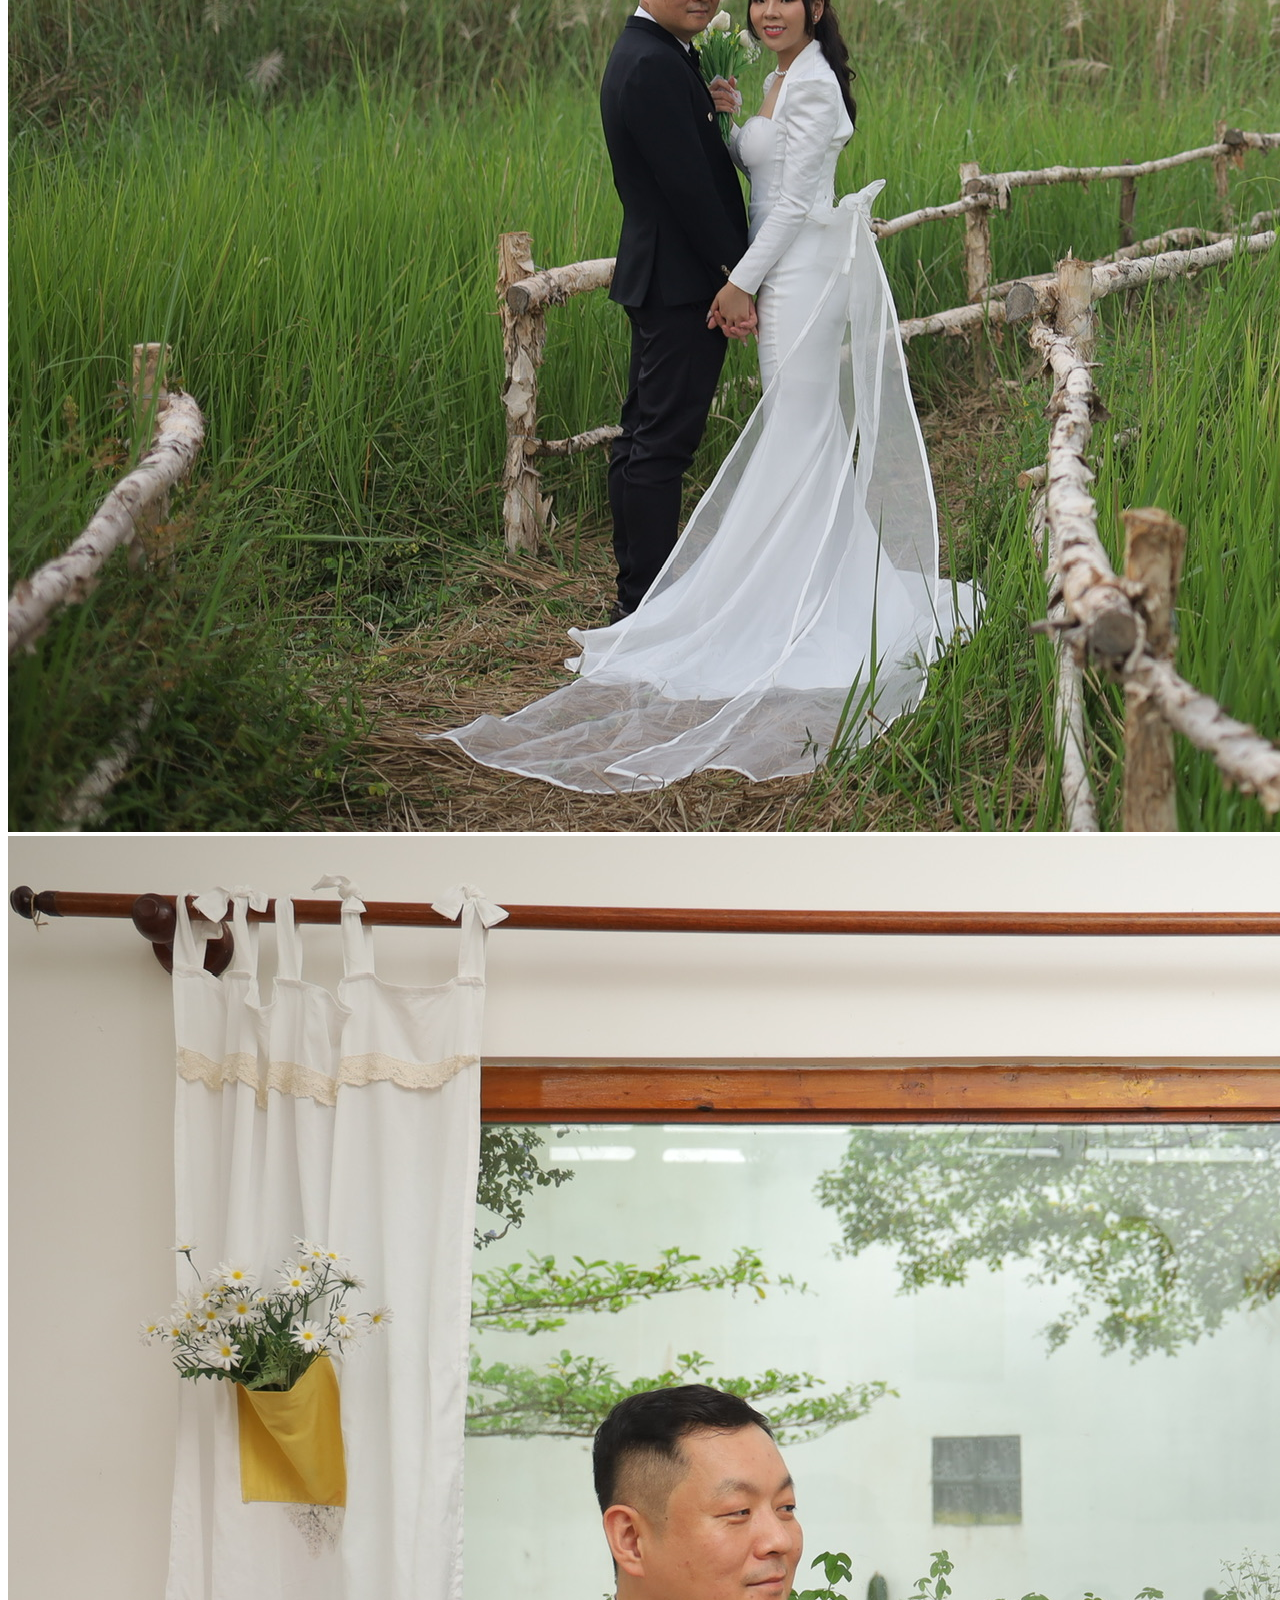
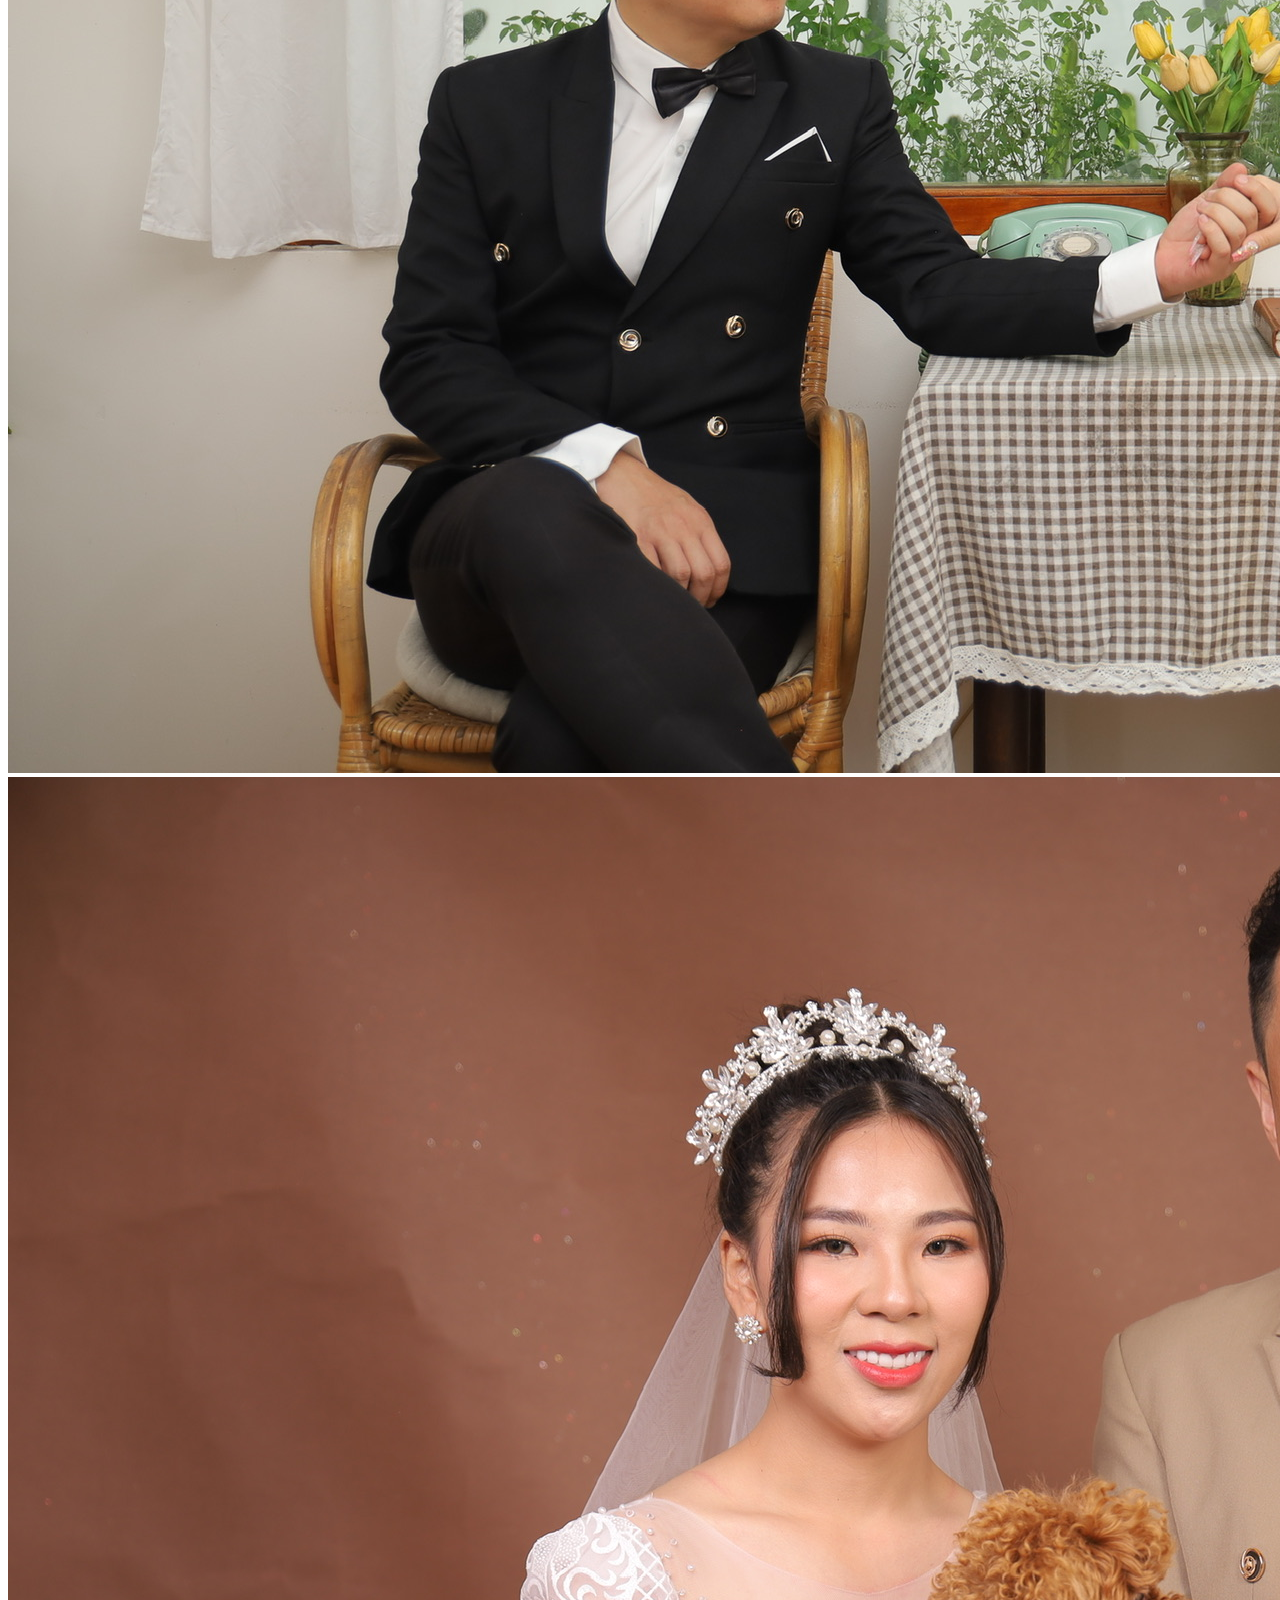
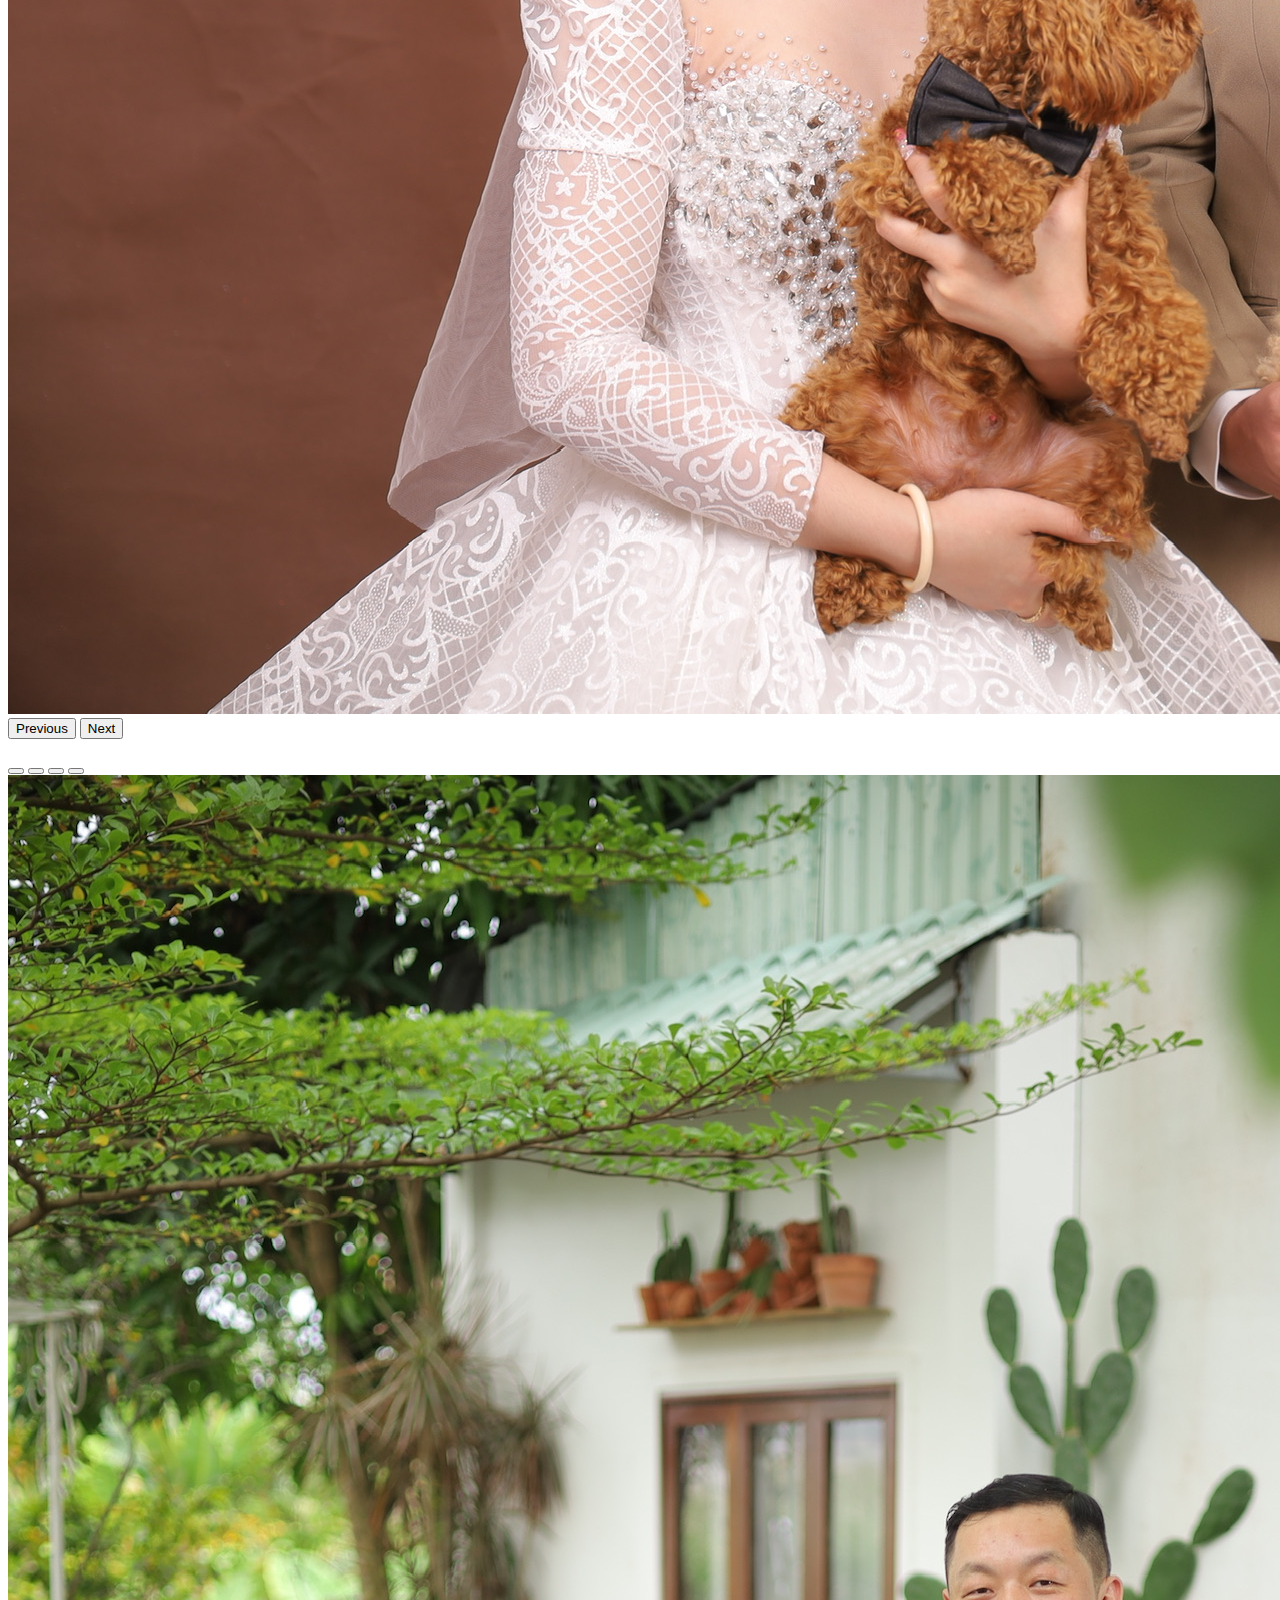
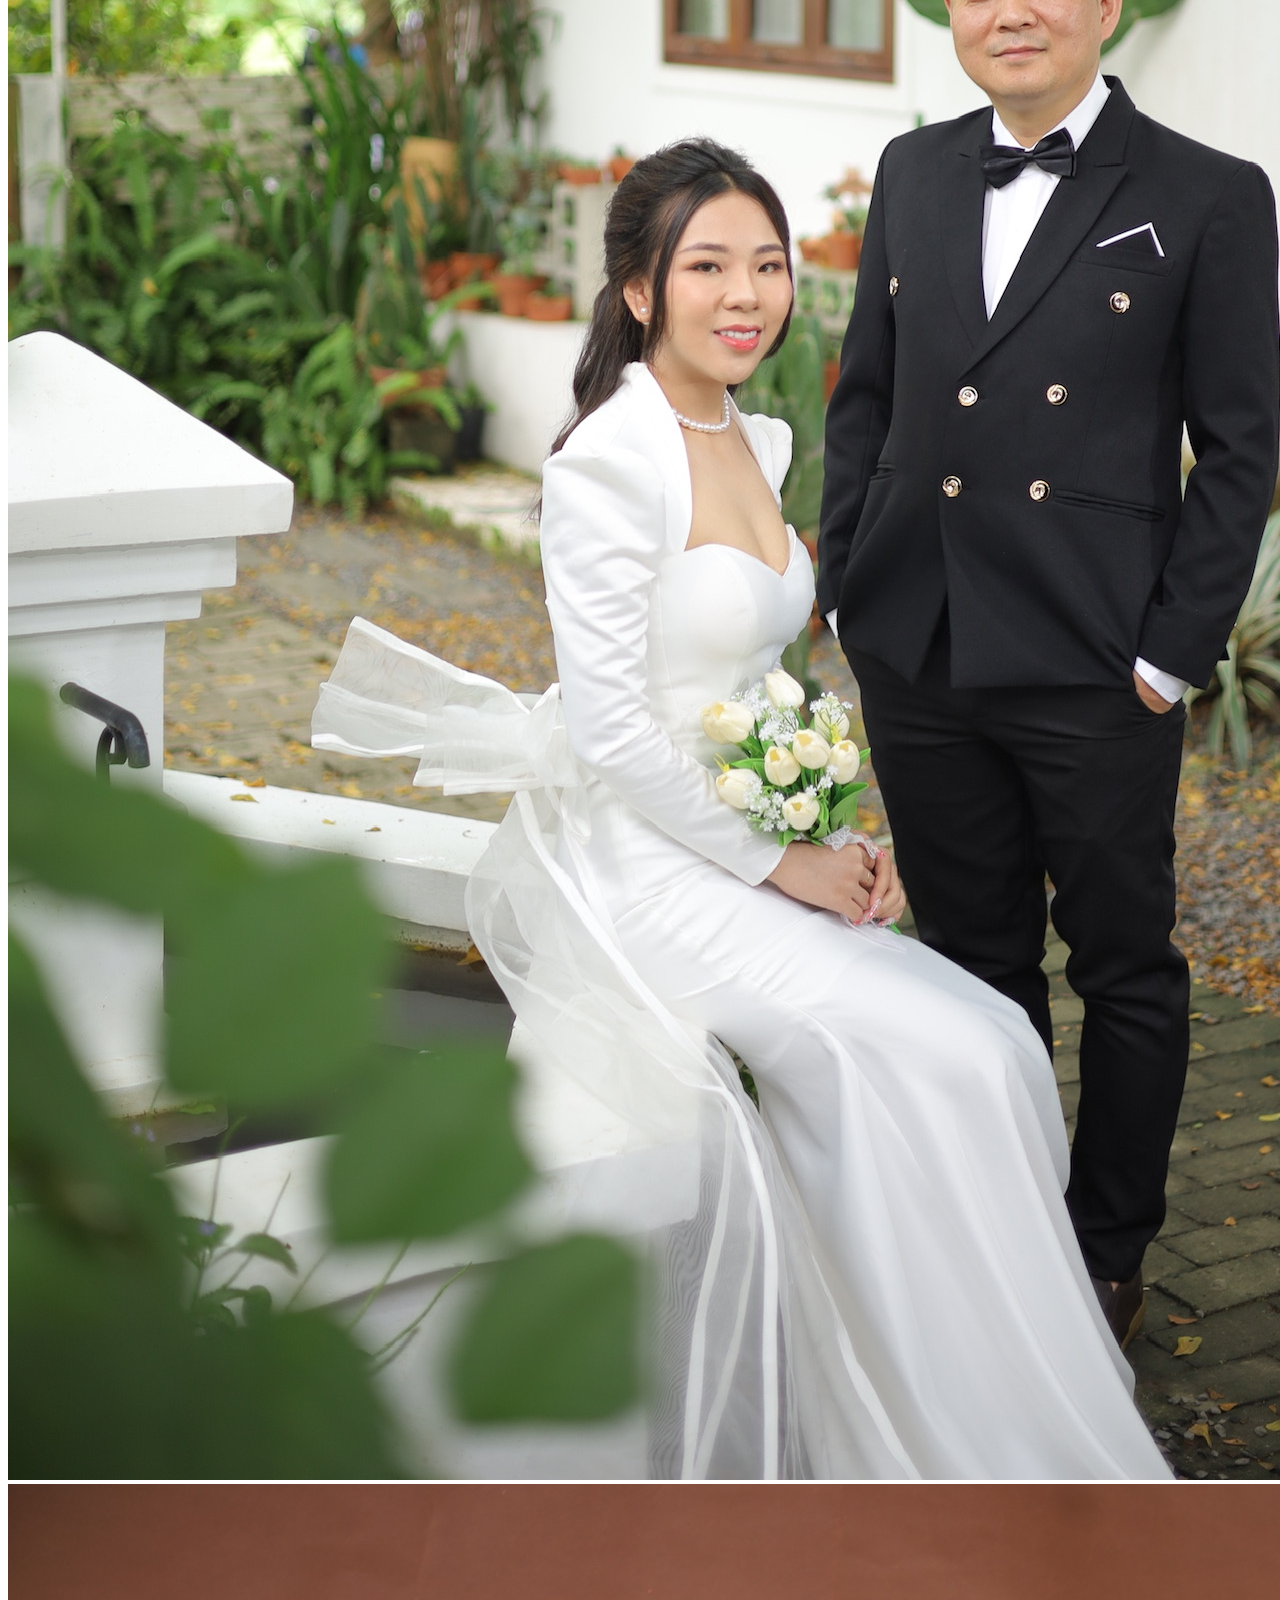
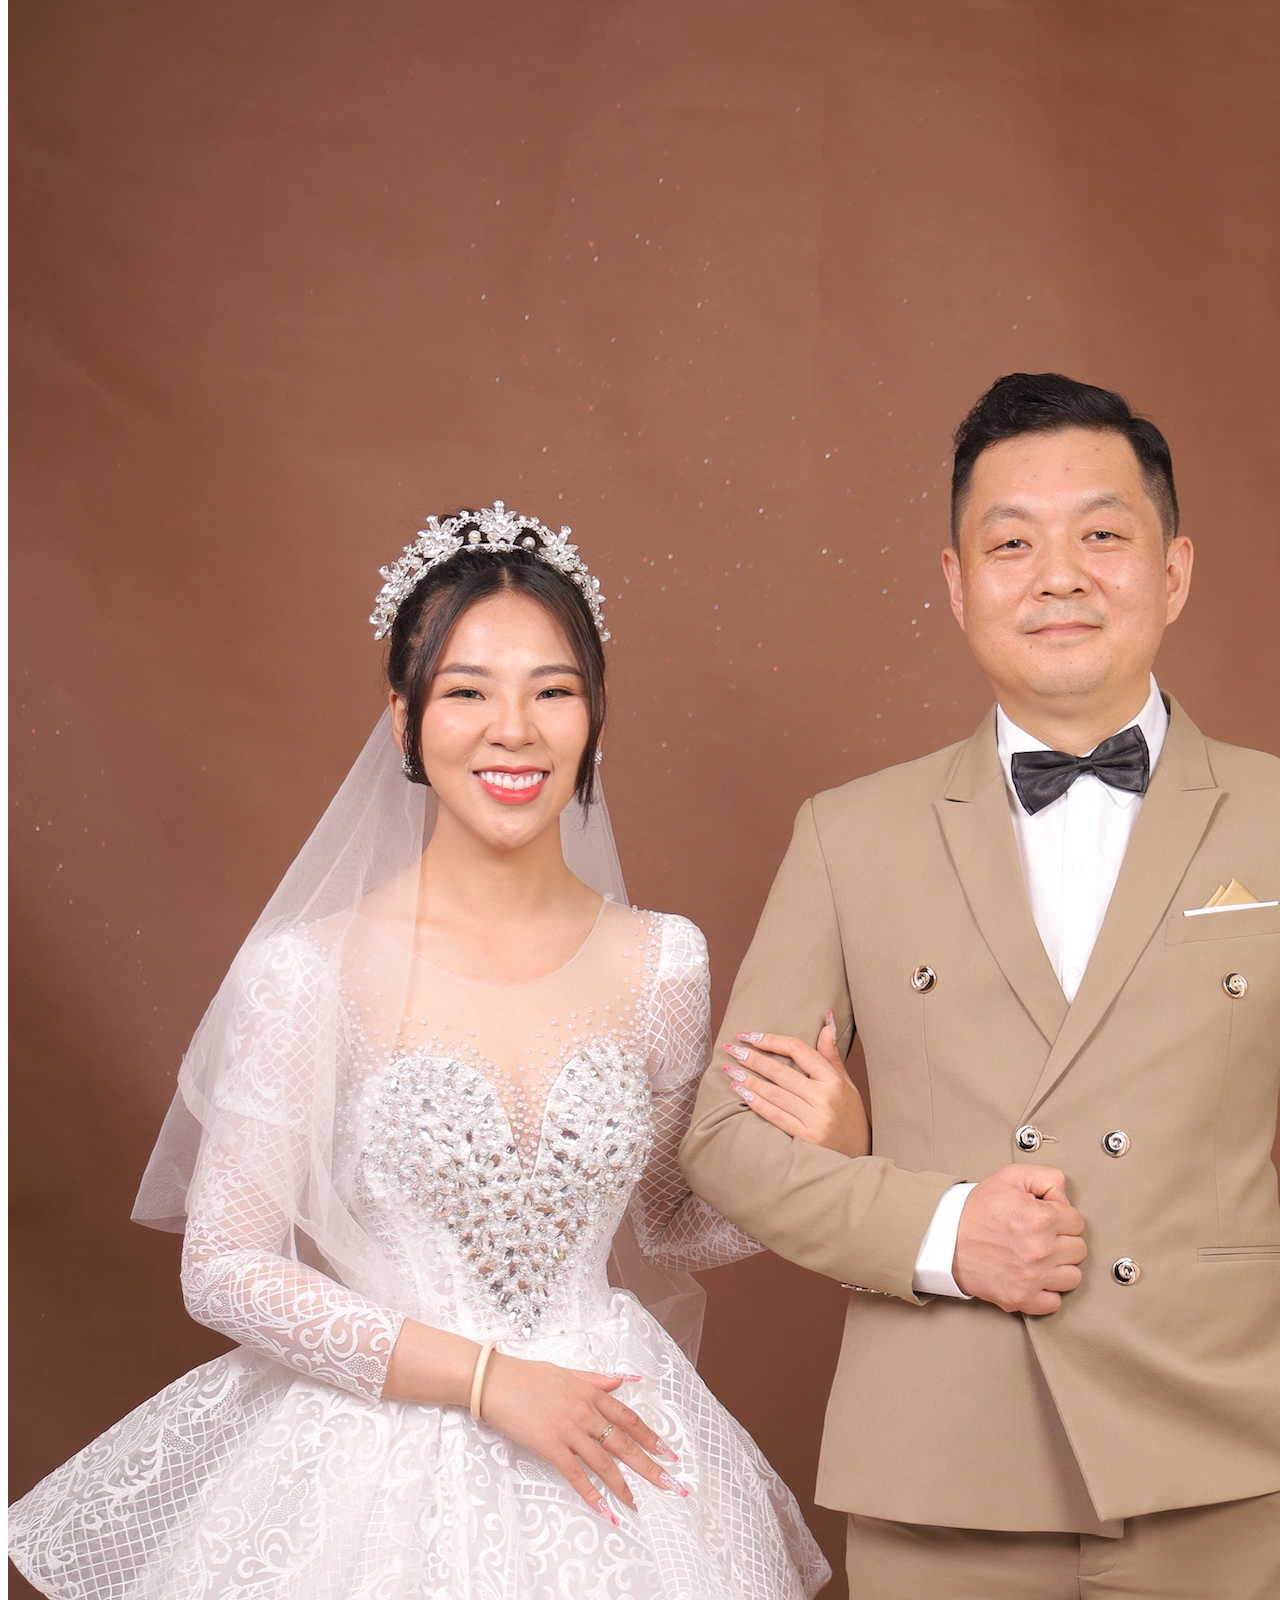
<file: index_KR.html>
<!DOCTYPE html>
<html lang="en">
<head>
    <meta charset="UTF-8">
    <meta http-equiv="X-UA-Compatible" content="IE=edge">
    <meta name="viewport" content="width=device-width, initial-scale=1.0">
    <!-- url 링크시 썸네일 이미지 -->
    <meta property="og:image" content="https://raw.githubusercontent.com/angelgun/-angelgun-annaandsp.io/main/img/background-img.JPG">
    <!-- url 링크시 설명-->
    <meta name="description" content="Sứ Thị Quỳnh Nga Thẻ mời di động">
    <meta property="og:site_name" content="Sứ Thị Quỳnh Nga Thẻ mời di động">
    <meta property="og:title" content="Sứ Thị Quỳnh Nga Thẻ mời di động">
    <meta property="og:type" content="website" />
    <title>스 티 꾸인 응아 모바일 청첩장</title>
    <link rel="icon" type="image/x-icon" href="./favicon.png">
    <link rel="stylesheet" href="./css/style.css">
    <link href="https://cdn.jsdelivr.net/npm/bootstrap@5.0.2/dist/css/bootstrap.min.css" rel="stylesheet" integrity="sha384-EVSTQN3/azprG1Anm3QDgpJLIm9Nao0Yz1ztcQTwFspd3yD65VohhpuuCOmLASjC" crossorigin="anonymous">
</head>
<body>
    <div class="page-content">
        <div class="div">
            <div class="start-page">
                <div class="start-wedding-anno d-flex align-items-center justify-content-start">
                    <div class="container start-anno-container ">
                        <p class="start-couple-name" style="font-size:1em">꾸인 응아 & 상필</p>
                        <p class="h2 mt-5" style="font-family: 'Gugi'; font-size:1.0em">
                            | WE ARE GETTING MARRIED |
                        </p>
                        <p class="h2 mt-5"
                           style="font-family: 'Noto Serif KR', serif; font-size:1.0em; letter-spacing:-1px">
                            <b style="font-size:1.4em;">2022. 11. 22. 화요일 AM 09:00</b>
                            <br>롱쑤옌 마이 푸옥 다오 듀이 안 41
                        </p>
                    </div>
                </div>
            </div>
            <div class="my-section">
                <div class="container">
                    <h2 class="h1 text-center pb-3" style="font-family: 'Noto Serif KR', serif;">신랑 & 신부</h2>
                    <div class="row text-center">
                        <div class="col-md-6">
                            <div class="mt-3">
                                <h2 style="font-family: serif; font-size:2em">
                                    <u>신부측</u>
                                </h2>
                                <h3 style="font-family: serif; font-size:1.5em">
                                    수 반 뚱
                                </h3>
                                <h3 style="font-family: serif; font-size:1.5em">
                                    응우옌 티 안 홍
                                </h3>
                                <h4 style="font-family: serif; font-size:2em">
                                    막내딸
                                </h4>
                                <h4 style="font-family: serif; font-size:1.5em">
                                    스 티 꾸인 응아
                                </h4>
                                <img alt="wife" class="img-fluid" src="./img/wife.JPG"/>
                            </div>
                        </div>
                        <div class="col-md-6">
                            <div class="mt-3">
                                <h2 style="font-family: serif; font-size:2em">
                                    <u>신랑측</u>
                                </h2>
                                <h3 style="font-family: serif; font-size:1.5em">
                                    윤 임 홍
                                </h3>
                                <h4 style="font-family: serif; font-size:2em">
                                    막내 아들
                                </h4>
                                <h3 style="font-family: serif; font-size:1.5em">
                                    윤 상 필
                                </h3>
                                <img alt="Bride" class="img-fluid" src="./img/husband.JPG"/>
                            </div>
                        </div>
                    </div>
                </div>
            </div>
            <div class="my-section bg-light">
                <div class="container">
                    <h2 class="h1 text-center pb-3" style="font-family: 'Noto Serif KR', serif;">우리가 만난날</h2>
                        <div class="col text-center mb-5">
                            <h6 style="font-family: 'Noto Serif KR', serif;">
                                1180 days<br>
                                2019년 8월 30일 첫만남(1180일 경과)
                            </h6>
                        </div>
                    <div class="row">
                        <div class="col-md-7 col-sm-12">
                            <div class="my-3">
                                <div class="h4">결혼식 시간</div>
                                <ul>
                                    <li>
                                        <i class="text-muted fas fa-map-marker-alt"></i>
                                        <span class="pl-2 text-muted">아래의 시간에 시작 합니다.</span>
                                    </li>
                                    <li class="pt-2">
                                        <i class="text-muted far fa-calendar-alt"></i>
                                        <span class="pl-2 text-muted">2022년 11월 22일 오전 9시
                                        </span>
                                    </li>
                                </ul>
                            </div>
                        </div>
                    </div>
                </div>
            </div>
            <div class="my-section" id="gallery">
                <div class="photo-gallery">
                    <div class="container">
                        <h2 class="h1 text-center pb-3" style="font-family: 'Noto Serif KR', serif;">PHOTO GALLERY</h2>
                        <div id="carouselIndicators1" class="carousel slide" data-bs-ride="carousel">
                            <div class="carousel-indicators">
                              <button type="button" data-bs-target="#carouselIndicators1" data-bs-slide-to="0" class="active" aria-current="true" aria-label="Slide 1"></button>
                              <button type="button" data-bs-target="#carouselIndicators1" data-bs-slide-to="1" aria-label="Slide 2"></button>
                              <button type="button" data-bs-target="#carouselIndicators1" data-bs-slide-to="2" aria-label="Slide 3"></button>
                              <button type="button" data-bs-target="#carouselIndicators1" data-bs-slide-to="3" aria-label="Slide 4"></button>
                            </div>
                            <div class="carousel-inner">
                              <div class="carousel-item active">
                                <img src="./img/C-1.JPG" class="d-block w-100" alt="C-1">
                              </div>
                              <div class="carousel-item">
                                <img src="./img/C-2.JPG" class="d-block w-100" alt="C-2">
                              </div>
                              <div class="carousel-item">
                                <img src="./img/C-3.JPG" class="d-block w-100" alt="C-3">
                              </div>
                              <div class="carousel-item">
                                <img src="./img/C-4.JPG" class="d-block w-100" alt="C-4">
                              </div>
                            </div>
                            <button class="carousel-control-prev" type="button" data-bs-target="#carouselIndicators1" data-bs-slide="prev">
                              <span class="carousel-control-prev-icon" aria-hidden="true"></span>
                              <span class="visually-hidden">Previous</span>
                            </button>
                            <button class="carousel-control-next" type="button" data-bs-target="#carouselIndicators1" data-bs-slide="next">
                              <span class="carousel-control-next-icon" aria-hidden="true"></span>
                              <span class="visually-hidden">Next</span>
                            </button>
                        </div>
                        <br/>
                        <div id="carouselIndicators2" class="carousel slide" data-bs-ride="carousel">
                            <div class="carousel-indicators">
                              <button type="button" data-bs-target="#carouselIndicators2" data-bs-slide-to="0" class="active" aria-current="true" aria-label="Slide 1"></button>
                              <button type="button" data-bs-target="#carouselIndicators2" data-bs-slide-to="1" aria-label="Slide 2"></button>
                              <button type="button" data-bs-target="#carouselIndicators2" data-bs-slide-to="2" aria-label="Slide 3"></button>
                              <button type="button" data-bs-target="#carouselIndicators2" data-bs-slide-to="3" aria-label="Slide 4"></button>
                            </div>
                            <div class="carousel-inner">
                              <div class="carousel-item active">
                                <img src="./img/C-N-1.JPG" class="d-block w-100" alt="C-1">
                              </div>
                              <div class="carousel-item">
                                <img src="./img/C-N-2.JPG" class="d-block w-100" alt="C-2">
                              </div>
                              <div class="carousel-item">
                                <img src="./img/C-N-3.JPG" class="d-block w-100" alt="C-3">
                              </div>
                              <div class="carousel-item">
                                <img src="./img/C-N-4.JPG" class="d-block w-100" alt="C-4">
                              </div>
                            </div>
                            <button class="carousel-control-prev" type="button" data-bs-target="#carouselIndicators2" data-bs-slide="prev">
                              <span class="carousel-control-prev-icon" aria-hidden="true"></span>
                              <span class="visually-hidden">Previous</span>
                            </button>
                            <button class="carousel-control-next" type="button" data-bs-target="#carouselIndicators2" data-bs-slide="next">
                              <span class="carousel-control-next-icon" aria-hidden="true"></span>
                              <span class="visually-hidden">Next</span>
                            </button>
                        </div>
                    </div>
                </div>
            </div>
            <br />
            <div class="my-section ww-rsvp-detail" id="map">
                <div class="container">
                    <div class="col text-center">
                        <h2 class="text-center pb-3" style="font-family: serif; font-size: 3em;">오시는 길</h2>
                        <div>
                            <h4 style="font-family: serif;">마이 푸옥 다오 듀이 안 41</h4>
                            <h4 style="font-family: serif;">베트남 안장성 롱쑤옌시</h4>
                        </div>
                    </div>
                    <div class="col-md-12">
                        <iframe src="https://www.google.com/maps/embed?pb=!1m18!1m12!1m3!1d3924.666692049094!2d105.43286171478259!3d10.368512792599098!2m3!1f0!2f0!3f0!3m2!1i1024!2i768!4f13.1!3m3!1m2!1s0x310a731941f3dd19%3A0xe1c71953ac8f9173!2zNDEgxJDDoG8gRHV5IEFuaCwgUC4gTeG7uSBQaMaw4bubYywgVGjDoG5oIHBo4buRIExvbmcgWHV5w6puLCBBbiBHaWFuZywg67Kg7Yq464Ko!5e0!3m2!1sko!2s!4v1668319035815!5m2!1sko!2s" width="100%" height="450" style="border:0;" allowfullscreen="" loading="lazy" referrerpolicy="no-referrer-when-downgrade"></iframe>
                    </div>
                </div>
            </div>
        </div>
    </div>
    <script src="./js/jquery-3.6.1.min.js"></script>
    <script src="https://cdn.jsdelivr.net/npm/bootstrap@5.0.2/dist/js/bootstrap.bundle.min.js" integrity="sha384-MrcW6ZMFYlzcLA8Nl+NtUVF0sA7MsXsP1UyJoMp4YLEuNSfAP+JcXn/tWtIaxVXM" crossorigin="anonymous"></script>
    <script src="https://cdn.jsdelivr.net/npm/@popperjs/core@2.9.2/dist/umd/popper.min.js" integrity="sha384-IQsoLXl5PILFhosVNubq5LC7Qb9DXgDA9i+tQ8Zj3iwWAwPtgFTxbJ8NT4GN1R8p" crossorigin="anonymous"></script>
    <script src="https://cdn.jsdelivr.net/npm/bootstrap@5.0.2/dist/js/bootstrap.min.js" integrity="sha384-cVKIPhGWiC2Al4u+LWgxfKTRIcfu0JTxR+EQDz/bgldoEyl4H0zUF0QKbrJ0EcQF" crossorigin="anonymous"></script>
    <script>
        $(document).ready(function(){
            $('.carousel').carousel();
        });
    </script>
</body>
</html>
</file>
<file: css/style.css>
/*기본*/
.my-section {
    padding-top: 4em;
}

/* 시작페이지*/
.start-page {
    background: linear-gradient(rgba(0, 0, 0, 0.2), rgba(0, 0, 0, 0.2)), url("../img/background-img.JPG") no-repeat center center;
    background-size: cover;
    background-position: 50%;
    height: 100vh;
    min-height: 480px;
}

.start-page .start-wedding-anno {
    width: 100%;
    max-width: 1600px;
    margin: 0 auto;
    height: 140%;
    text-align: center;
    color: #fff;
    text-shadow: 2px 2px 2px rgba(0, 0, 0, 0.4);
    letter-spacing: 2px;
}

.start-page .start-wedding-anno .start-anno-container  {
    max-width: 600px;
    text-align: center;
    z-index: 999;
}

.start-page .start-wedding-anno img {
    max-height: 350px;
    width: auto;
}

@media (max-width: 480px) {
    .start-page .start-wedding-anno img {
        max-height: 250px;
        width: auto;
    }
}

.start-page .start-wedding-anno .start-couple-name {
    font-size: 70px;
}

@media (max-width: 576px) {
    .start-page .start-wedding-anno .start-couple-name {
        font-size: 50px;
    }
}

.start-page:before {
    content: "";
    background-color: rgba(245, 138, 119, 0.2);
    width: 100%;
    height: 100%;
    height: 100vh;
    min-height: 480px;
    position: absolute;
    left: 0;
    top: 0;
}
</file>
